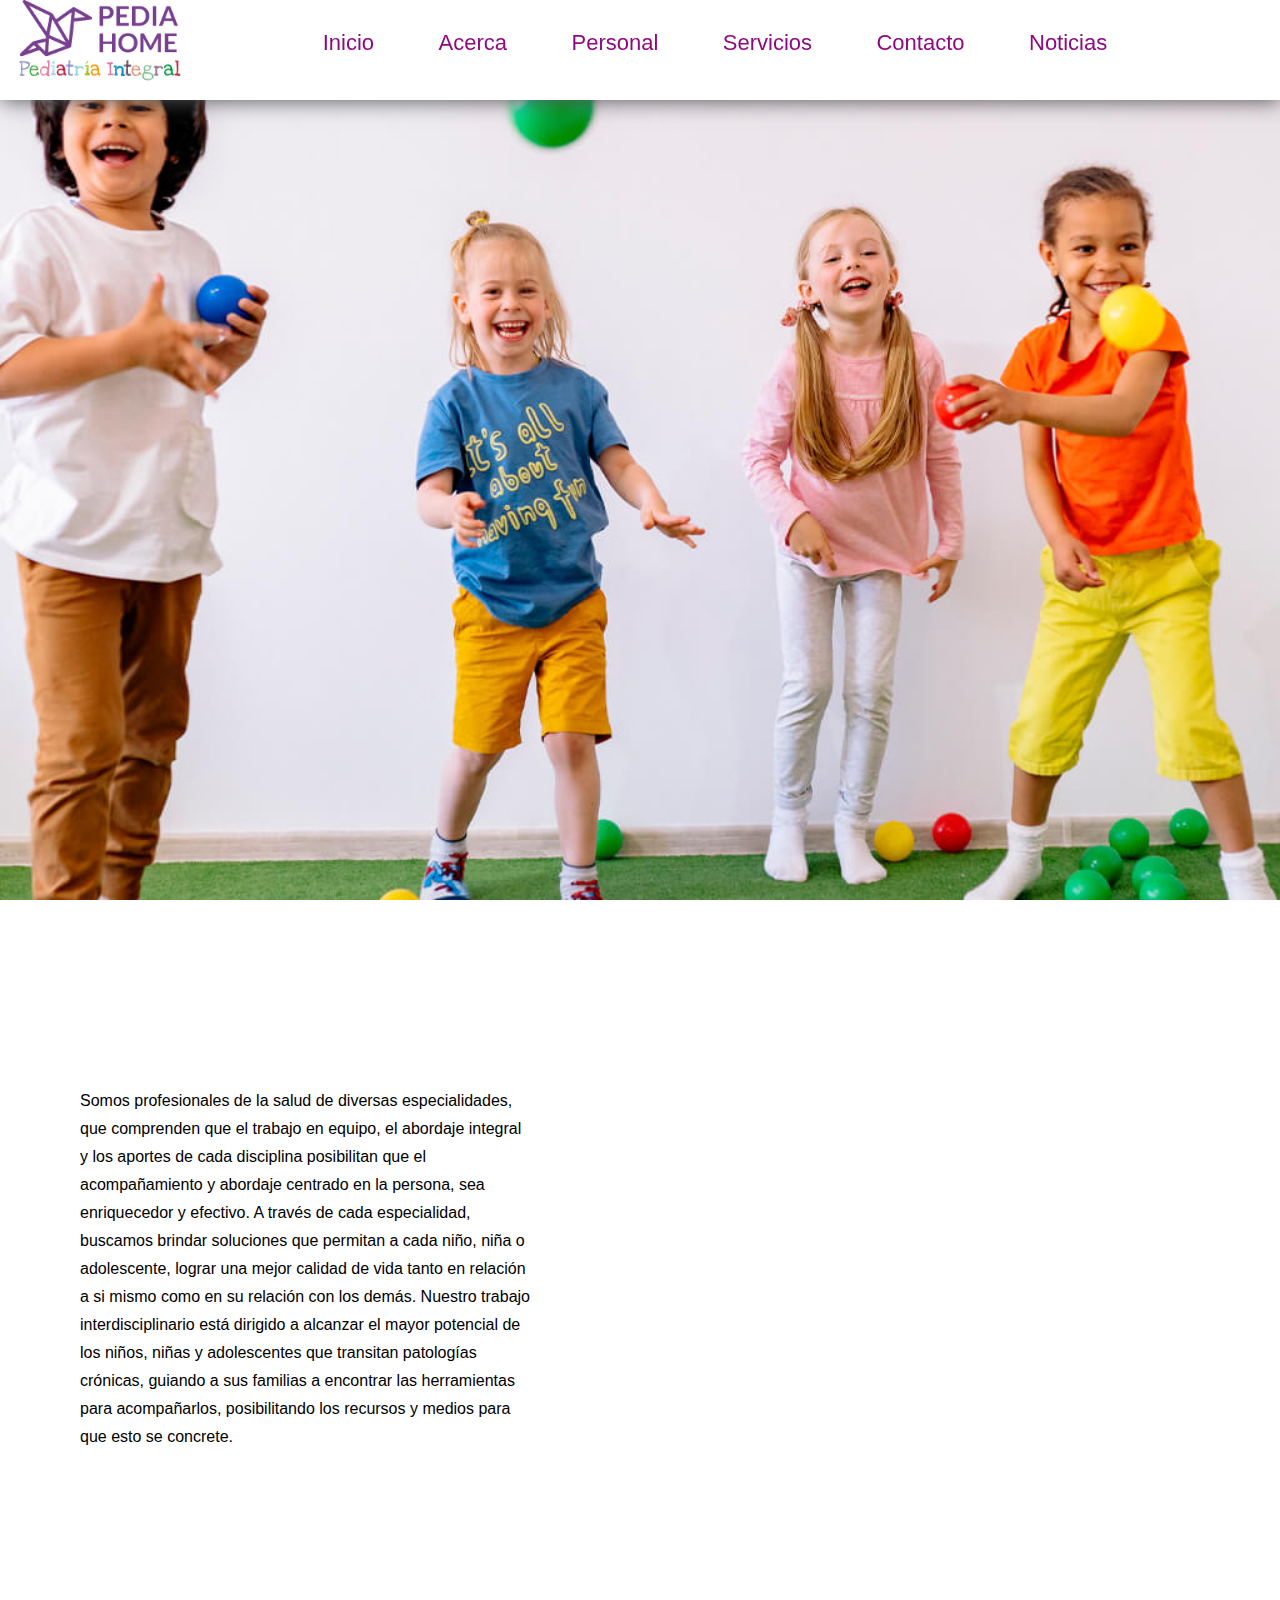
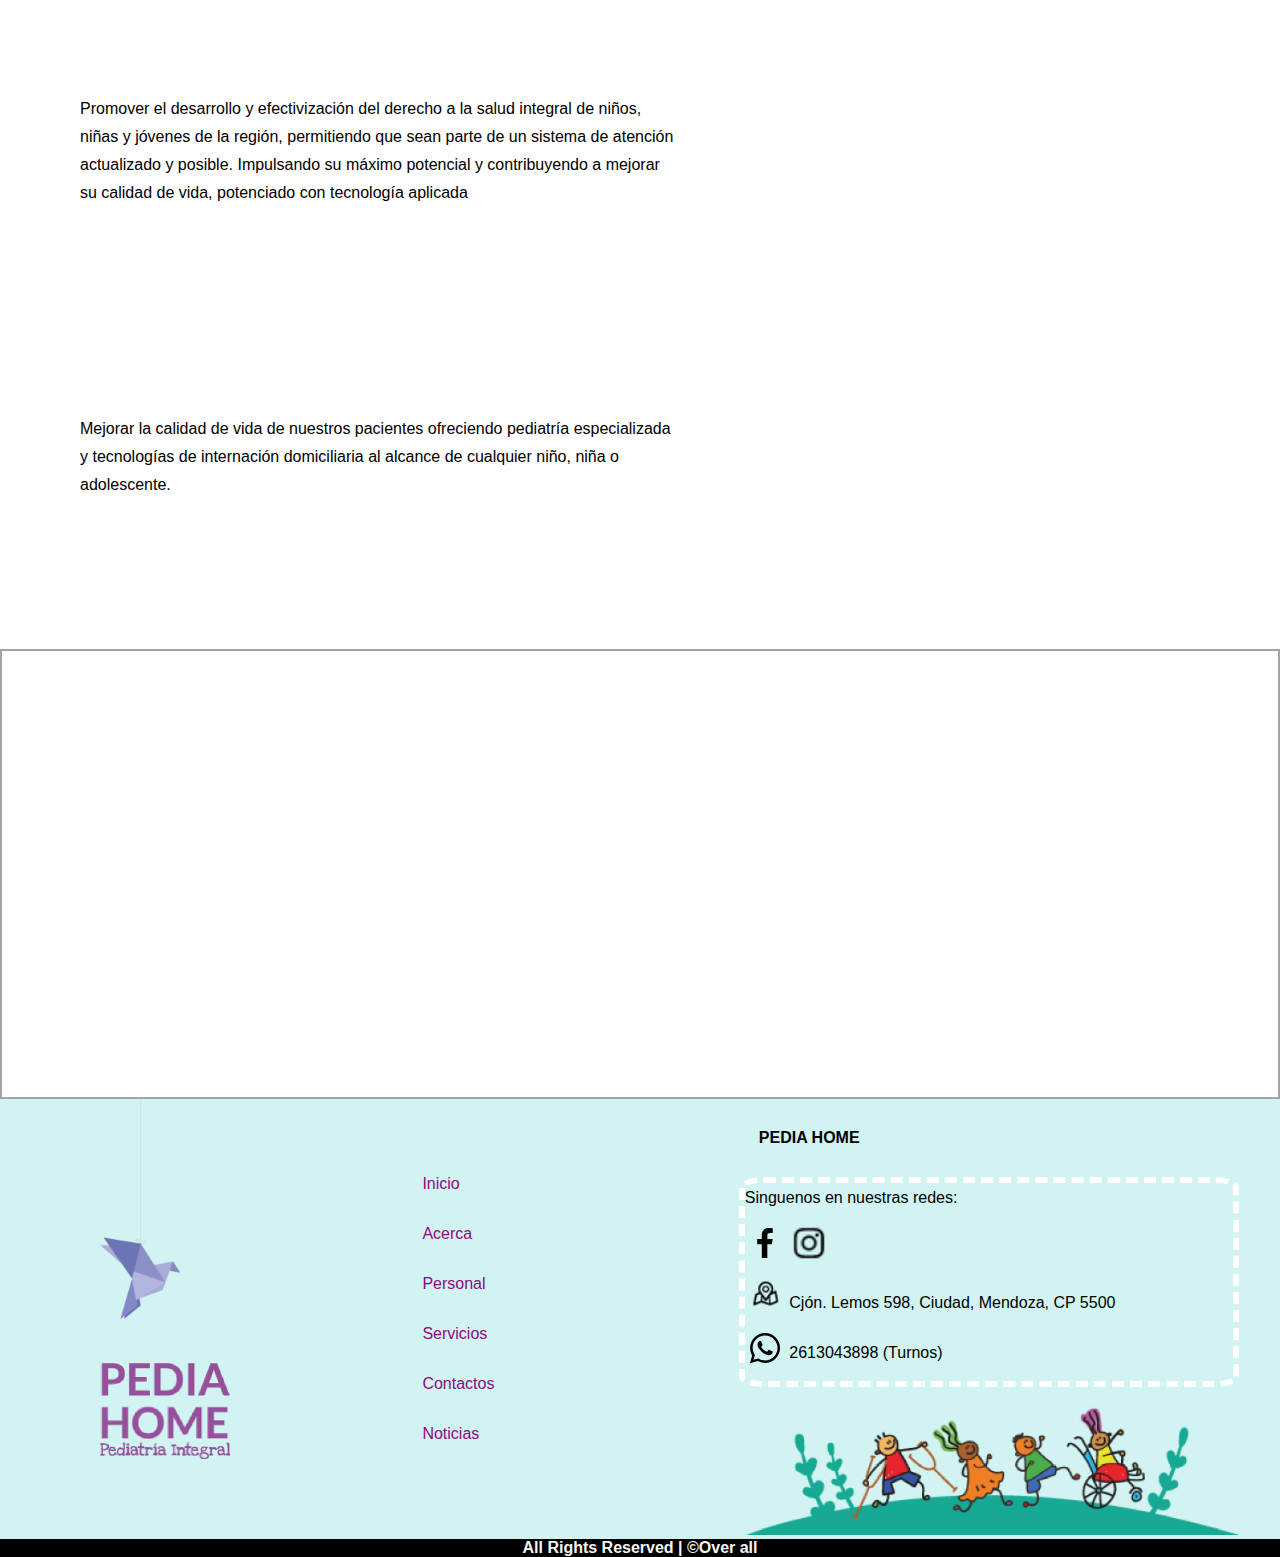
<file: pediahome/acercade.html>
<!DOCTYPE html>
<html lang="es">
  <head>
    <meta charset='utf-8'>
    <meta http-equiv='X-UA-Compatible' content='IE=edge'>
    <title>PediaHome</title>
    <link rel="shortcut icon" href="./imagenes/logo-favicon.png" type="image/x-icon">
    <meta name='viewport' content='width=device-width, initial-scale=1'>
    <meta name="author" content="over all">
    <meta name="keywords" content="pediatría,niños,pedia,doctores especializados,internacion domiciliaria,RDA,neumohome,infancia,">
    <link href="https://unpkg.com/aos@2.3.1/dist/aos.css" rel="stylesheet">
    <link rel='stylesheet' type='text/css' media='screen' href='./css/estilo-acerca.css'>
    <link rel = "preconnect" href = "https://fonts.googleapis.com">
    <link rel = "preconnect" href = "https://fonts.gstatic.com" crossorigin>
  
  </head>
  <body>   
  
    <header class="contenedor-header">
      <input type="checkbox" name="" id="btn-menu">
      <label for="btn-menu"><img src="./imagenes/icon/menu.svg" alt=""></label>
      <!--<div class="logo-principal">
        <a href="index.html"><img src="./imagenes/icono.png"></a>
      </div>-->
      <nav class="nav">
        <a href="index.html"><img src="./imagenes/logo3.png" alt="logo"></a>
        <a class="nav-texto" href="index.html"><b>Inicio</b></a>
        <a class="nav-texto" href="acercade.html"><b>Acerca</b></a>
        <a class="nav-texto" href="personal.html"><b>Personal</b></a>
        <a class="nav-texto" href="servicio.html"><b>Servicios</b></a>
        <a class="nav-texto" href="https://api.whatsapp.com/send?phone=5492613043898" target="_blanck"><b>Contacto</b></a>
        <a class="nav-texto" href="noticias.html"><b>Noticias</b></a>

      </nav >
    </header>
   <main>
    <section class="acerca">
              <h1 data-aos="fade-right">Quienes somos</h1>
        <div class="quienes-somos">
                <p class="p-quienes-somos">Somos profesionales de la salud de diversas especialidades, que comprenden que el trabajo en equipo, el abordaje 
        integral y los aportes de cada disciplina posibilitan que el acompañamiento y abordaje centrado en la persona, sea enriquecedor y efectivo. 
        A través de cada especialidad, buscamos brindar soluciones que permitan a cada niño, niña o adolescente, lograr una mejor calidad de vida tanto en relación a si mismo como en su relación con los demás. 
        Nuestro trabajo interdisciplinario está dirigido a alcanzar el mayor potencial de los niños, niñas y adolescentes que transitan patologías crónicas, guiando a sus familias a encontrar las herramientas para acompañarlos, 
        posibilitando los recursos y medios para que esto se concrete.</p>
        <img class="img-quienes-somos" src="./imagenes/imagen-acerca-de.png" data-aos="fade-left">
        </div>
        <div class="contendor-v-m">
              <div class="mision">
                <h2 data-aos="fade-rigth">Misión</h2>
                  <p>Promover el desarrollo y efectivización del derecho a la salud integral de niños, niñas y jóvenes de la región, permitiendo que sean parte de un sistema de atención actualizado y posible. Impulsando su máximo potencial y contribuyendo a mejorar su calidad de vida, potenciado con tecnología aplicada </p>              
        </div>
          <div class="vision">
                <h2 data-aos="fade-rigth">Visión</h2>           
                  <p>Mejorar la calidad de vida de nuestros pacientes ofreciendo pediatría especializada y tecnologías de internación domiciliaria al alcance de cualquier niño, niña o adolescente.</p>
          </div>
        </div>
  </section>
  <section class="mapa">
<iframe class="mapa-m" src="https://www.google.com/maps/embed?pb=!1m14!1m8!1m3!1d3350.128694469739!2d-68.846585!3d-32.8947655!3m2!1i1024!2i768!4f13.1!3m3!1m2!1s0x967e090fc3b03a2f%3A0x46060152c3008698!2sCj%C3%B3n.%20Lemos%20598%2C%20M5500HFA%20Mendoza!5e0!3m2!1ses-419!2sar!4v1653008892308!5m2!1ses-419!2sar" width="600" height="450" style="border:0;" allowfullscreen="" loading="lazy" referrerpolicy="no-referrer-when-downgrade"></iframe>
   </section>
   </main>
   <footer>
    <section class="contenedor-footer">
      <div class="img-footer">
        <img src="./imagenes/paloma-footer.png" alt="img-footer">
        <img src="./imagenes/img-footer.png" alt="img-footer">
      </div>

      <div class="foo-nav">
        <nav>
          <a href="index.html">Inicio</a><br>
          <a href="acercade.html">Acerca</a><br>
          <a href="personal.html">Personal</a><br>
          <a href="servicio.html">Servicios</a><br>
          <a href="https://api.whatsapp.com/send?phone=5492613043898" target="_blanck">Contactos</a><br>
          <a href="noticias.html">Noticias</a><br>
        </nav>
      </div>
      <div class="foo-info">
        <h4>PEDIA HOME</h4>
        <div class="foo-info-">
          <div class="info-face">
            <p>Singuenos en nuestras redes:</p>
            <a href="https://www.facebook.com/Pedia-Home-109620748155930" target="_blanck"><img class="icono"
                src="./imagenes/icon/facebook.svg"></a>
            <a href="https://www.instagram.com/pedia_home/" target="_blanck"><img class="icono"
                src="./imagenes/icon/instagram.png"></a>
            <p><a href=https://goo.gl/maps/FHvp9B9Dv21PWeYh9 target="_blanck"><img class="icono"
                  src="./imagenes/icon/MAPA.png"></a> Cjón. Lemos 598, Ciudad, Mendoza, CP 5500</p>
            <p><a href="https://api.whatsapp.com/send?phone=5492613043898" target="_blanck"><img class="icono"
                  src="./imagenes/icon/whatsapp.svg"></a> 2613043898 (Turnos)</p>
          </div>

        </div>
        <img class="niños" src="./imagenes/ninos-footer.png" alt="niños-footer">
    </section>
    <div class="titulo-final">
      <h4> All Rights Reserved | &copy;<a class="over" href="https://www.facebook.com/overalloficialagencia"
          target="_blanck">Over all</a></h4>
    </div>
  </footer>
      <script src="https://unpkg.com/aos@2.3.1/dist/aos.js"></script>
    <script>
      AOS.init({
        duration: 3000
      });
    </script>
</body>
</html>
</file>
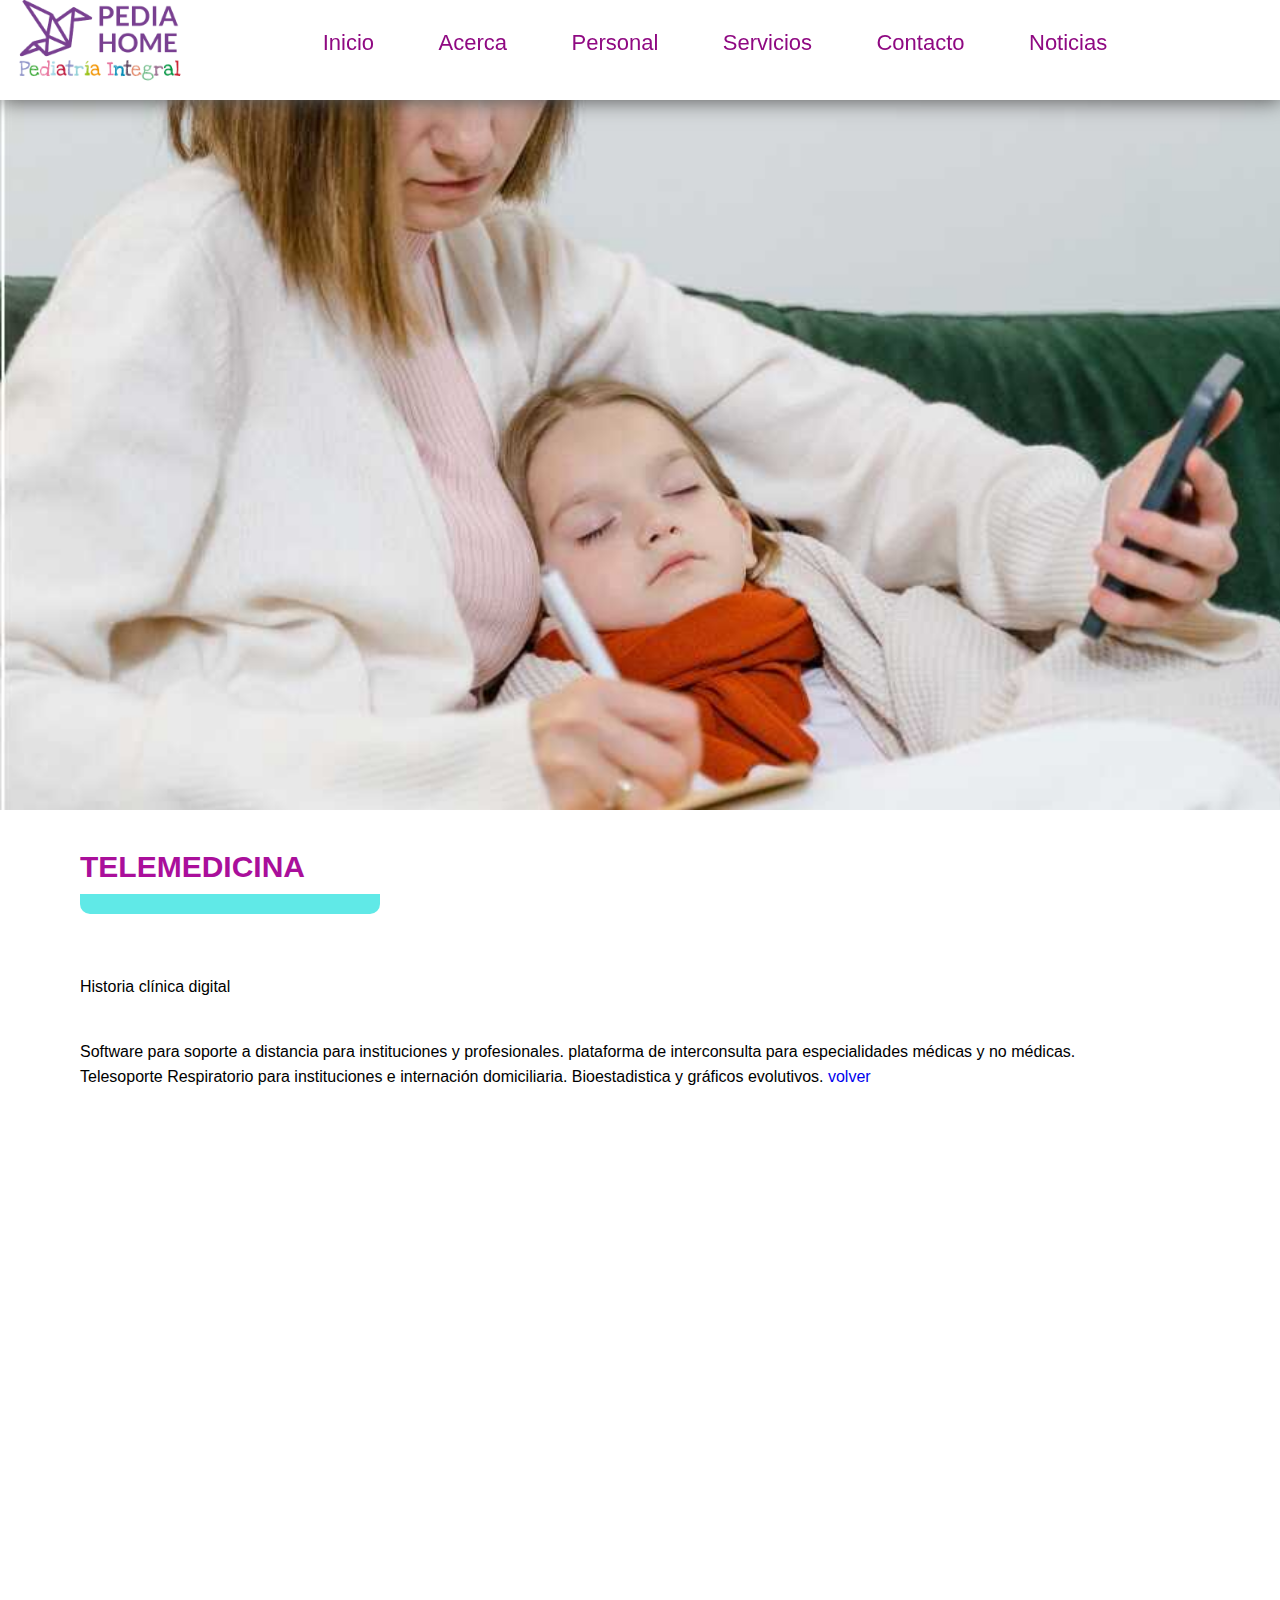
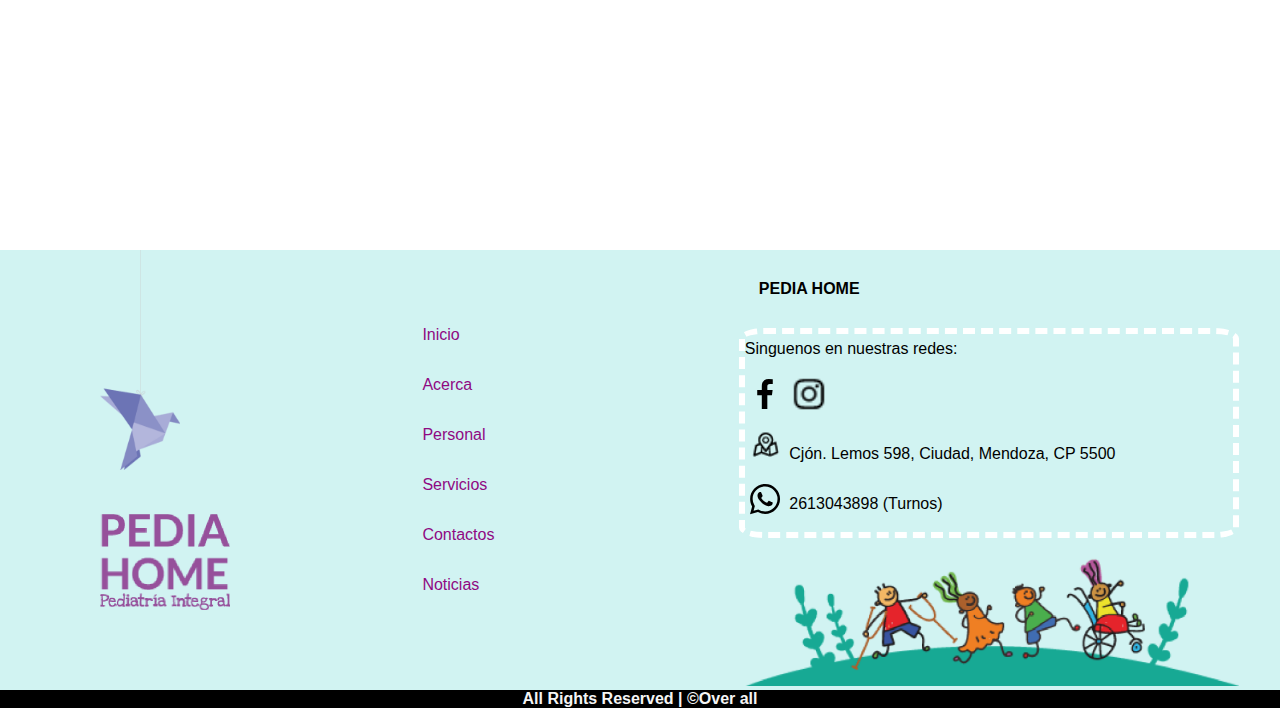
<file: pediahome/h.digital.html>
<!DOCTYPE html>
<html>
    <head>
        <meta charset='utf-8'>
        <meta http-equiv='X-UA-Compatible' content='IE=edge'>
        <title>PediaHome</title>
        <link rel="shortcut icon" href="./imagenes/logo-favicon.png" type="image/x-icon">
        <meta name='viewport' content='width=device-width, initial-scale=1'>
        <meta name="author" content="over all">
        <meta name="keywords" content="pediatría,niños,pedia,doctores especializados,internacion domiciliaria,RDA,neumohome,infancia,">
        <link href="https://unpkg.com/aos@2.3.1/dist/aos.css" rel="stylesheet">
        <link rel='stylesheet' type='text/css' media='screen' href='./css/estilo.css'>
        <link rel = "preconnect" href = "https://fonts.googleapis.com">
        <link rel = "preconnect" href = "https://fonts.gstatic.com" crossorigin>
        <link href = "https: //fonts.googleapis.com/css2? familia = Lato: ital, wght @ 0,100; 0,300; 0,400; 0,700; 1,100; 1,300; 1,400; 1,700 & display = swap "rel =" stylesheet ">
      </head>
<body>
    <header class="contenedor-header-telemedicina">
    <input type="checkbox" name="" id="btn-menu">
    <label for="btn-menu"><img src="./imagenes/icon/menu.svg" alt=""></label>
    <nav class="nav">
      <a href="index.html"><img src="./imagenes/logo3.png" alt="logo"></a>
      <a class="nav-texto" href="index.html"><b>Inicio</b></a>
      <a class="nav-texto" href="acercade.html"><b>Acerca</b></a>
      <a class="nav-texto" href="personal.html"><b>Personal</b></a>
      <a class="nav-texto" href="servicio.html"><b>Servicios</b></a>
      <a class="nav-texto" href="https://api.whatsapp.com/send?phone=5492613043898" target="_blanck"><b>Contacto</b></a>
     <a class="nav-texto" href="noticias.html"><b>Noticias</b></a>
    
    </nav >
  </header>
  <section>
    <div class="contenedor-telemedicina">
      <h2>TELEMEDICINA</h2>
      <P>Historia clínica digital</P>
      <p>Software para soporte a distancia para instituciones y profesionales. plataforma de interconsulta para especialidades médicas y no médicas.
           Telesoporte Respiratorio para instituciones e internación domiciliaria. Bioestadistica y gráficos evolutivos. <a href="./index.html">volver</a>
           </p>
    </div>
  </section>
  <footer>
    <section class="contenedor-footer">
      <div class="img-footer">
        <img src="./imagenes/paloma-footer.png" alt="img-footer">
        <img src="./imagenes/img-footer.png" alt="img-footer">
      </div>

      <div class="foo-nav">
        <nav>
          <a href="index.html">Inicio</a><br>
          <a href="acercade.html">Acerca</a><br>
          <a href="personal.html">Personal</a><br>
          <a href="servicio.html">Servicios</a><br>
          <a href="https://api.whatsapp.com/send?phone=5492613043898" target="_blanck">Contactos</a><br>
          <a href="noticias.html">Noticias</a><br>
        </nav>
      </div>
      <div class="foo-info">
        <h4>PEDIA HOME</h4>
        <div class="foo-info-">
          <div class="info-face">
            <p>Singuenos en nuestras redes:</p>
            <a href="https://www.facebook.com/Pedia-Home-109620748155930" target="_blanck"><img class="icono"
                src="./imagenes/icon/facebook.svg"></a>
            <a href="https://www.instagram.com/pedia_home/" target="_blanck"><img class="icono"
                src="./imagenes/icon/instagram.png"></a>
            <p><a href=https://goo.gl/maps/FHvp9B9Dv21PWeYh9 target="_blanck"><img class="icono"
                  src="./imagenes/icon/MAPA.png"></a> Cjón. Lemos 598, Ciudad, Mendoza, CP 5500</p>
            <p><a href="https://api.whatsapp.com/send?phone=5492613043898" target="_blanck"><img class="icono"
                  src="./imagenes/icon/whatsapp.svg"></a> 2613043898 (Turnos)</p>
          </div>

        </div>
        <img class="niños" src="./imagenes/ninos-footer.png" alt="niños-footer">
    </section>
    <div class="titulo-final">
      <h4> All Rights Reserved | &copy;<a class="over" href="https://www.facebook.com/overalloficialagencia"
          target="_blanck">Over all</a></h4>
    </div>
  </footer>
</body>
</html>
</file>
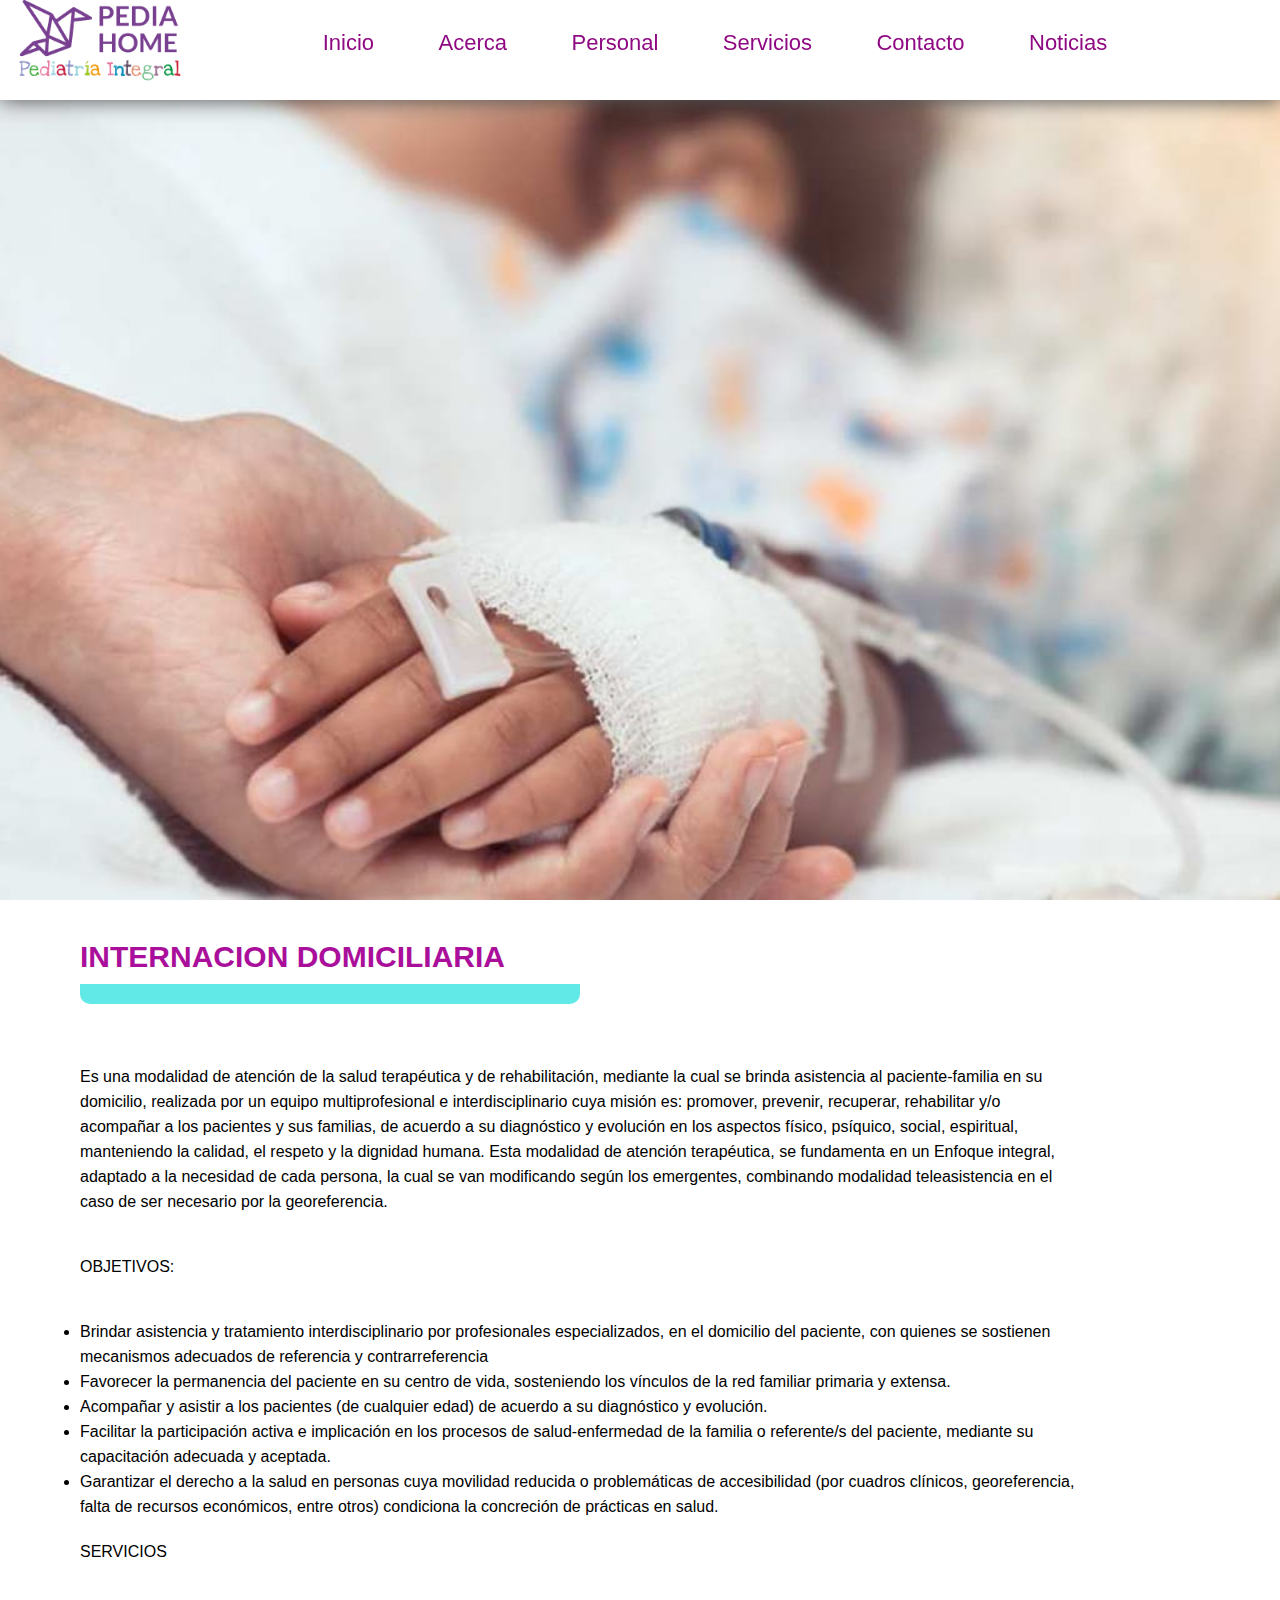
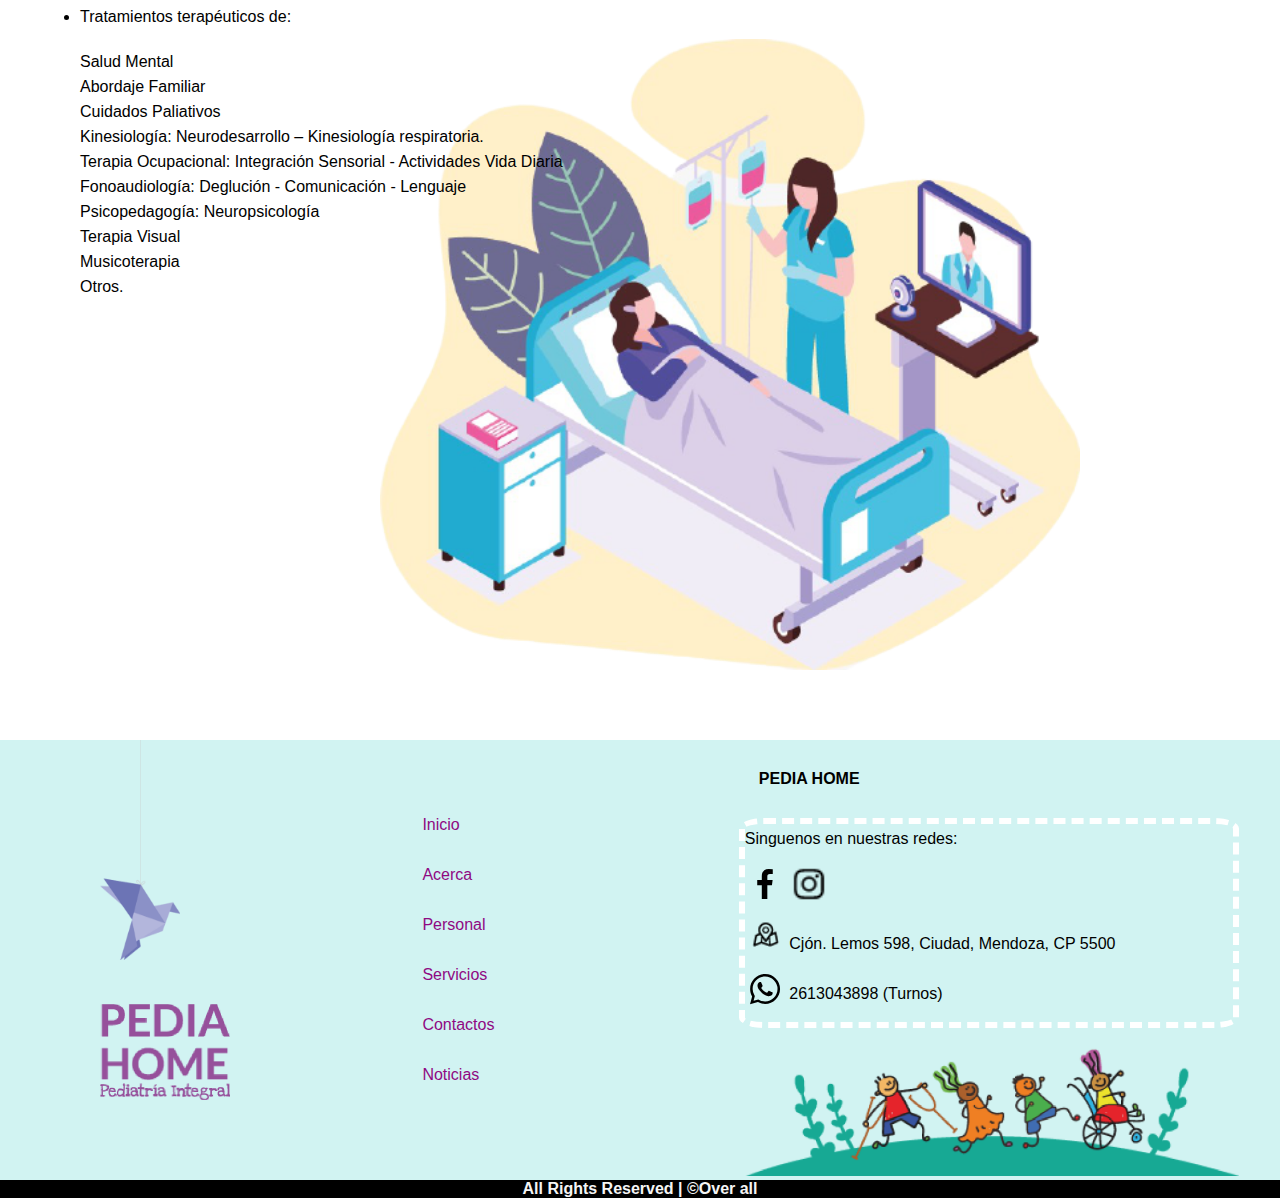
<file: pediahome/info-internacion.html>
<!DOCTYPE html>
<html>
    <head>
        <meta charset='utf-8'>
        <meta http-equiv='X-UA-Compatible' content='IE=edge'>
        <title>PediaHome</title>
        <link rel="shortcut icon" href="./imagenes/logo-favicon.png" type="image/x-icon">
        <meta name='viewport' content='width=device-width, initial-scale=1'>
        <meta name="author" content="over all">
        <meta name="keywords" content="pediatría,niños,pedia,doctores especializados,internacion domiciliaria,RDA,neumohome,infancia,">
        <link href="https://unpkg.com/aos@2.3.1/dist/aos.css" rel="stylesheet">
        <link rel='stylesheet' type='text/css' media='screen' href='./css/estilo.css'>
        <link rel = "preconnect" href = "https://fonts.googleapis.com">
        <link rel = "preconnect" href = "https://fonts.gstatic.com" crossorigin>
        <link href = "https: //fonts.googleapis.com/css2? familia = Lato: ital, wght @ 0,100; 0,300; 0,400; 0,700; 1,100; 1,300; 1,400; 1,700 & display = swap "rel =" stylesheet ">
      </head>
<body>
  <header class="contenedor-header-internacion">
    <input type="checkbox" name="" id="btn-menu">
    <label for="btn-menu"><img src="./imagenes/icon/menu.svg" alt=""></label>
    <nav class="nav">
      <a href="index.html"><img src="./imagenes/logo3.png" alt="logo"></a>
      <a class="nav-texto" href="index.html"><b>Inicio</b></a>
      <a class="nav-texto" href="acercade.html"><b>Acerca</b></a>
      <a class="nav-texto" href="personal.html"><b>Personal</b></a>
      <a class="nav-texto" href="servicio.html"><b>Servicios</b></a>
      <a class="nav-texto" href="https://api.whatsapp.com/send?phone=5492613043898" target="_blanck"><b>Contacto</b></a>
     <a class="nav-texto" href="noticias.html"><b>Noticias</b></a>

    </nav >
  </header>
 <section>
  <div class="contenedor-info-internacion">
    <h2>INTERNACION DOMICILIARIA</h2>
    <p>Es una modalidad de atención de la salud terapéutica y de rehabilitación, mediante la cual se brinda asistencia al paciente-familia en su domicilio, realizada por un equipo multiprofesional e interdisciplinario cuya misión es: promover, prevenir, recuperar, rehabilitar y/o acompañar a los pacientes y sus familias, de acuerdo a su diagnóstico y evolución en los aspectos físico, psíquico, social, espiritual, manteniendo la calidad, el respeto y la dignidad humana.
      Esta modalidad de atención terapéutica, se fundamenta en un Enfoque integral, adaptado a la necesidad de cada persona, la cual se van modificando según los emergentes, combinando modalidad teleasistencia en el caso de ser necesario por la georeferencia.</p>
    <p>OBJETIVOS:</p>
      <ul>
        <li type="disc">
          Brindar asistencia y tratamiento interdisciplinario  por profesionales especializados, en el domicilio del paciente, con quienes se sostienen mecanismos adecuados de referencia y contrarreferencia
        </li>
        <li type="disc">
          Favorecer la permanencia del paciente en su centro de vida, sosteniendo los vínculos de la red familiar primaria y extensa.
        </li>
        <li type="disc">
          Acompañar y asistir a los pacientes (de cualquier edad) de acuerdo a su diagnóstico y evolución.
        </li>
        <li type="disc">
          Facilitar la participación activa e implicación en los procesos de salud-enfermedad de la familia o referente/s del paciente, mediante su capacitación adecuada y aceptada.
        </li>
        <li type="disc">
          Garantizar el derecho a la salud en personas cuya movilidad reducida o problemáticas de accesibilidad (por cuadros clínicos, georeferencia, falta de recursos económicos, entre otros) condiciona la concreción de prácticas en salud.
        </li>
      </ul>
        <p>SERVICIOS</p>
        <ul>
          <li type="disc">
            Tratamientos terapéuticos de:
          </li>
        </ul>
        <p>Salud Mental<br>
        Abordaje Familiar <br>
        Cuidados Paliativos <br>
        Kinesiología: Neurodesarrollo –  Kinesiología respiratoria. <br>
        Terapia Ocupacional: Integración Sensorial - Actividades Vida Diaria <br>
        Fonoaudiología: Deglución - Comunicación - Lenguaje <br>
        Psicopedagogía: Neuropsicología <br>
        Terapia Visual <br>
        Musicoterapia <br>
        Otros.</p>
        <div class="img-internacion">
          <img src="./imagenes/img-internacion.png" alt="">
        </div>



  </div>
 </section>
 <footer>
  <section class="contenedor-footer">
    <div class="img-footer">
      <img src="./imagenes/paloma-footer.png" alt="img-footer">
      <img src="./imagenes/img-footer.png" alt="img-footer">
    </div>

    <div class="foo-nav">
      <nav>
        <a href="index.html">Inicio</a><br>
        <a href="acercade.html">Acerca</a><br>
        <a href="personal.html">Personal</a><br>
        <a href="servicio.html">Servicios</a><br>
        <a href="https://api.whatsapp.com/send?phone=5492613043898" target="_blanck">Contactos</a><br>
        <a href="noticias.html">Noticias</a><br>
      </nav>
    </div>
    <div class="foo-info">
      <h4>PEDIA HOME</h4>
      <div class="foo-info-">
        <div class="info-face">
          <p>Singuenos en nuestras redes:</p>
          <a href="https://www.facebook.com/Pedia-Home-109620748155930" target="_blanck"><img class="icono"
              src="./imagenes/icon/facebook.svg"></a>
          <a href="https://www.instagram.com/pedia_home/" target="_blanck"><img class="icono"
              src="./imagenes/icon/instagram.png"></a>
          <p><a href=https://goo.gl/maps/FHvp9B9Dv21PWeYh9 target="_blanck"><img class="icono"
                src="./imagenes/icon/MAPA.png"></a> Cjón. Lemos 598, Ciudad, Mendoza, CP 5500</p>
          <p><a href="https://api.whatsapp.com/send?phone=5492613043898" target="_blanck"><img class="icono"
                src="./imagenes/icon/whatsapp.svg"></a> 2613043898 (Turnos)</p>
        </div>

      </div>
      <img class="niños" src="./imagenes/ninos-footer.png" alt="niños-footer">
  </section>
  <div class="titulo-final">
    <h4> All Rights Reserved | &copy;<a class="over" href="https://www.facebook.com/overalloficialagencia"
        target="_blanck">Over all</a></h4>
  </div>
</footer>
</body>
</html>
</file>
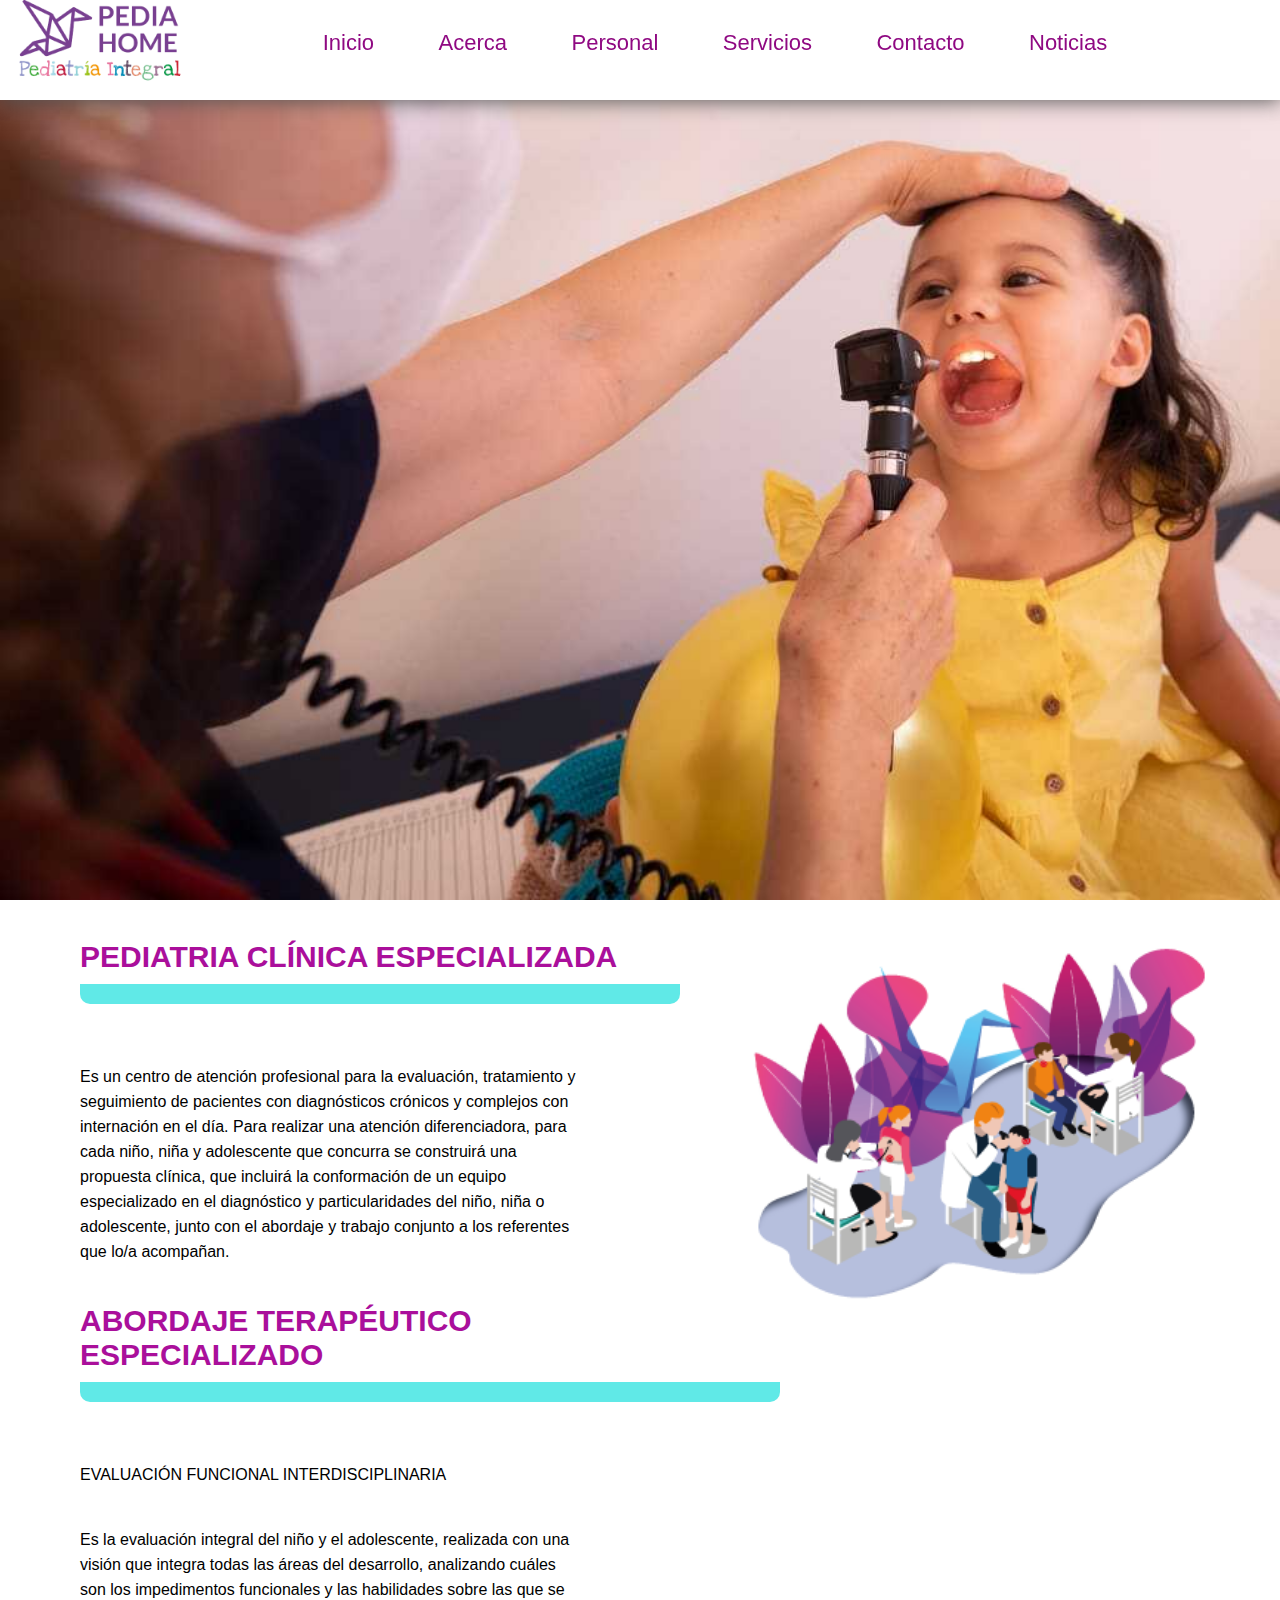
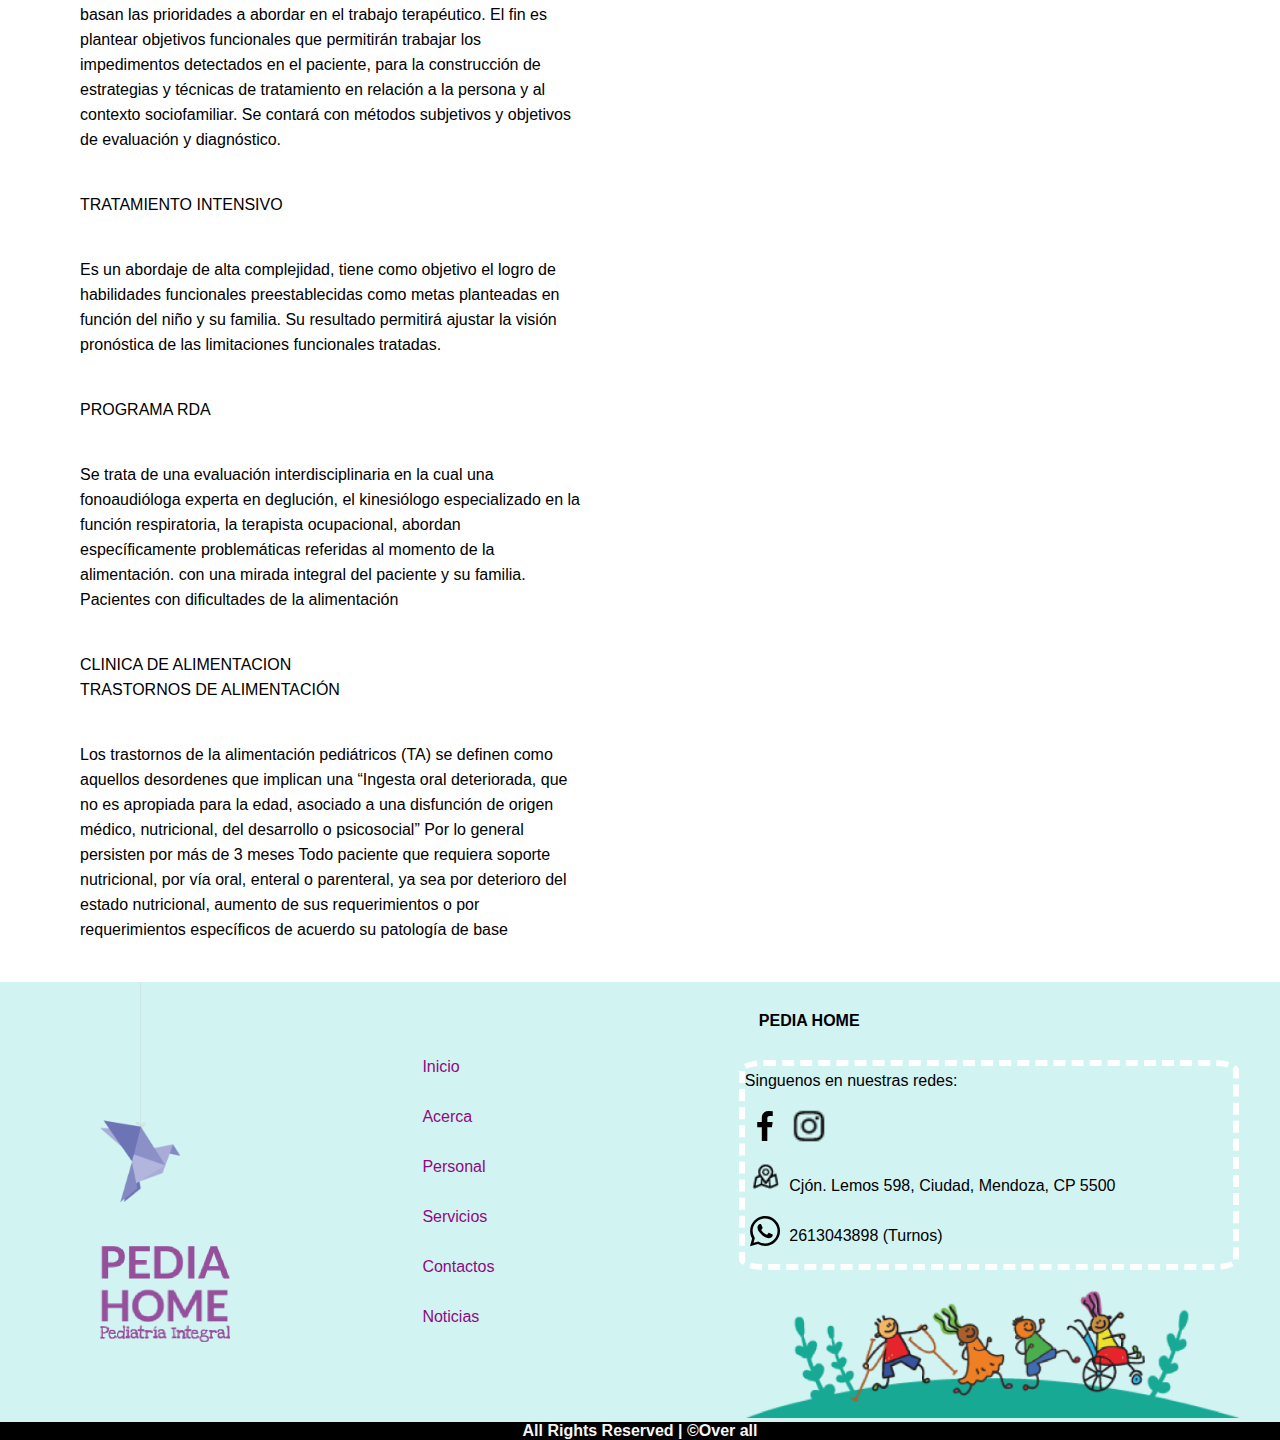
<file: pediahome/info.pedia.html>
<!DOCTYPE html>
<html>
    <head>
        <meta charset='utf-8'>
        <meta http-equiv='X-UA-Compatible' content='IE=edge'>
        <title>PediaHome</title>
        <link rel="shortcut icon" href="./imagenes/logo-favicon.png" type="image/x-icon">
        <meta name='viewport' content='width=device-width, initial-scale=1'>
        <meta name="author" content="over all">
        <meta name="keywords" content="pediatría,niños,pedia,doctores especializados,internacion domiciliaria,RDA,neumohome,infancia,">
        <link href="https://unpkg.com/aos@2.3.1/dist/aos.css" rel="stylesheet">
        <link rel='stylesheet' type='text/css' media='screen' href='./css/estilo.css'>
        <link rel = "preconnect" href = "https://fonts.googleapis.com">
        <link rel = "preconnect" href = "https://fonts.gstatic.com" crossorigin>
        <link href = "https: //fonts.googleapis.com/css2? familia = Lato: ital, wght @ 0,100; 0,300; 0,400; 0,700; 1,100; 1,300; 1,400; 1,700 & display = swap "rel =" stylesheet ">
      </head>
<body>
    <header class="contenedor-header-info-pedia">
        <input type="checkbox" name="" id="btn-menu">
        <label for="btn-menu"><img src="./imagenes/icon/menu.svg" alt=""></label>
        <nav class="nav">
          <a href="index.html"><img src="./imagenes/logo3.png" alt="logo"></a>
          <a class="nav-texto" href="index.html"><b>Inicio</b></a>
          <a class="nav-texto" href="acercade.html"><b>Acerca</b></a>
          <a class="nav-texto" href="personal.html"><b>Personal</b></a>
          <a class="nav-texto" href="servicio.html"><b>Servicios</b></a>
          <a class="nav-texto" href="https://api.whatsapp.com/send?phone=5492613043898" target="_blanck"><b>Contacto</b></a>
          <a class="nav-texto" href="noticias.html"><b>Noticias</b></a>
   
        </nav >
      </header>
<section class="contenedor-info-pedia">
    <div class="img-info-pedia"><img src="./imagenes/PERSONAL.png" alt=""></div>
    <div class="info-pedia">
        <h2>PEDIATRIA CLÍNICA ESPECIALIZADA</h2>
    <p>Es un centro de atención profesional para la evaluación, tratamiento y seguimiento de pacientes con diagnósticos crónicos y
        complejos con internación en el día.
        Para realizar una atención diferenciadora, para cada niño, niña y adolescente que concurra se construirá una propuesta clínica, que incluirá la conformación de un equipo especializado en el diagnóstico y particularidades del niño, niña o adolescente, junto con el
        abordaje y trabajo conjunto a los referentes que lo/a acompañan.</p>
    <h2>ABORDAJE TERAPÉUTICO ESPECIALIZADO</h2>
    <p>EVALUACIÓN FUNCIONAL   INTERDISCIPLINARIA</p>
    <p>Es la  evaluación integral del niño y el   adolescente, realizada  con una visión que integra todas las áreas del desarrollo, analizando  cuáles son los impedimentos funcionales y las habilidades sobre las que se basan las prioridades a abordar en el trabajo terapéutico.
         El fin es  plantear objetivos funcionales que permitirán trabajar los impedimentos detectados  en el paciente, para la construcción de  estrategias y técnicas de tratamiento en relación a la persona y al contexto sociofamiliar.
        Se contará con métodos subjetivos y objetivos de evaluación y diagnóstico.</p>
        <p>TRATAMIENTO INTENSIVO</p>
        <p>Es un abordaje de alta complejidad, tiene como objetivo el logro de habilidades funcionales preestablecidas como metas planteadas en función del niño y su familia. Su resultado permitirá ajustar la visión pronóstica de las limitaciones funcionales tratadas.</p>
        <p>PROGRAMA RDA</p>
        <p>Se trata de una evaluación interdisciplinaria en la cual una fonoaudióloga experta en deglución, el kinesiólogo especializado en la función  respiratoria,  la terapista ocupacional, abordan específicamente problemáticas  referidas al momento de la alimentación. con una mirada integral del paciente y su familia. 
            Pacientes con dificultades de la alimentación</p>
        <p>CLINICA DE ALIMENTACION<br>TRASTORNOS DE ALIMENTACIÓN </p>
        <p>Los trastornos de la alimentación pediátricos (TA) se definen como aquellos desordenes que implican una “Ingesta oral deteriorada, que no es apropiada para la edad, asociado a una disfunción de origen médico, nutricional, del desarrollo o psicosocial”
            Por lo general persisten por más de 3 meses
            Todo paciente que requiera soporte nutricional, por vía oral, enteral o parenteral, ya sea por deterioro del estado nutricional, aumento de sus requerimientos o  por requerimientos específicos de acuerdo su patología de base</p>


    </div>
    </section>
    <footer>
      <section class="contenedor-footer">
        <div class="img-footer">
          <img src="./imagenes/paloma-footer.png" alt="img-footer">
          <img src="./imagenes/img-footer.png" alt="img-footer">
        </div>
  
        <div class="foo-nav">
          <nav>
            <a href="index.html">Inicio</a><br>
            <a href="acercade.html">Acerca</a><br>
            <a href="personal.html">Personal</a><br>
            <a href="servicio.html">Servicios</a><br>
            <a href="https://api.whatsapp.com/send?phone=5492613043898" target="_blanck">Contactos</a><br>
            <a href="noticias.html">Noticias</a><br>
          </nav>
        </div>
        <div class="foo-info">
          <h4>PEDIA HOME</h4>
          <div class="foo-info-">
            <div class="info-face">
              <p>Singuenos en nuestras redes:</p>
              <a href="https://www.facebook.com/Pedia-Home-109620748155930" target="_blanck"><img class="icono"
                  src="./imagenes/icon/facebook.svg"></a>
              <a href="https://www.instagram.com/pedia_home/" target="_blanck"><img class="icono"
                  src="./imagenes/icon/instagram.png"></a>
              <p><a href=https://goo.gl/maps/FHvp9B9Dv21PWeYh9 target="_blanck"><img class="icono"
                    src="./imagenes/icon/MAPA.png"></a> Cjón. Lemos 598, Ciudad, Mendoza, CP 5500</p>
              <p><a href="https://api.whatsapp.com/send?phone=5492613043898" target="_blanck"><img class="icono"
                    src="./imagenes/icon/whatsapp.svg"></a> 2613043898 (Turnos)</p>
            </div>
  
          </div>
          <img class="niños" src="./imagenes/ninos-footer.png" alt="niños-footer">
      </section>
      <div class="titulo-final">
        <h4> All Rights Reserved | &copy;<a class="over" href="https://www.facebook.com/overalloficialagencia"
            target="_blanck">Over all</a></h4>
      </div>
    </footer>
  <script src="https://unpkg.com/aos@2.3.1/dist/aos.js"></script>
  <script>
    AOS.init({
      duration: 3000
    });
  </script>
</body>
</html>
</file>
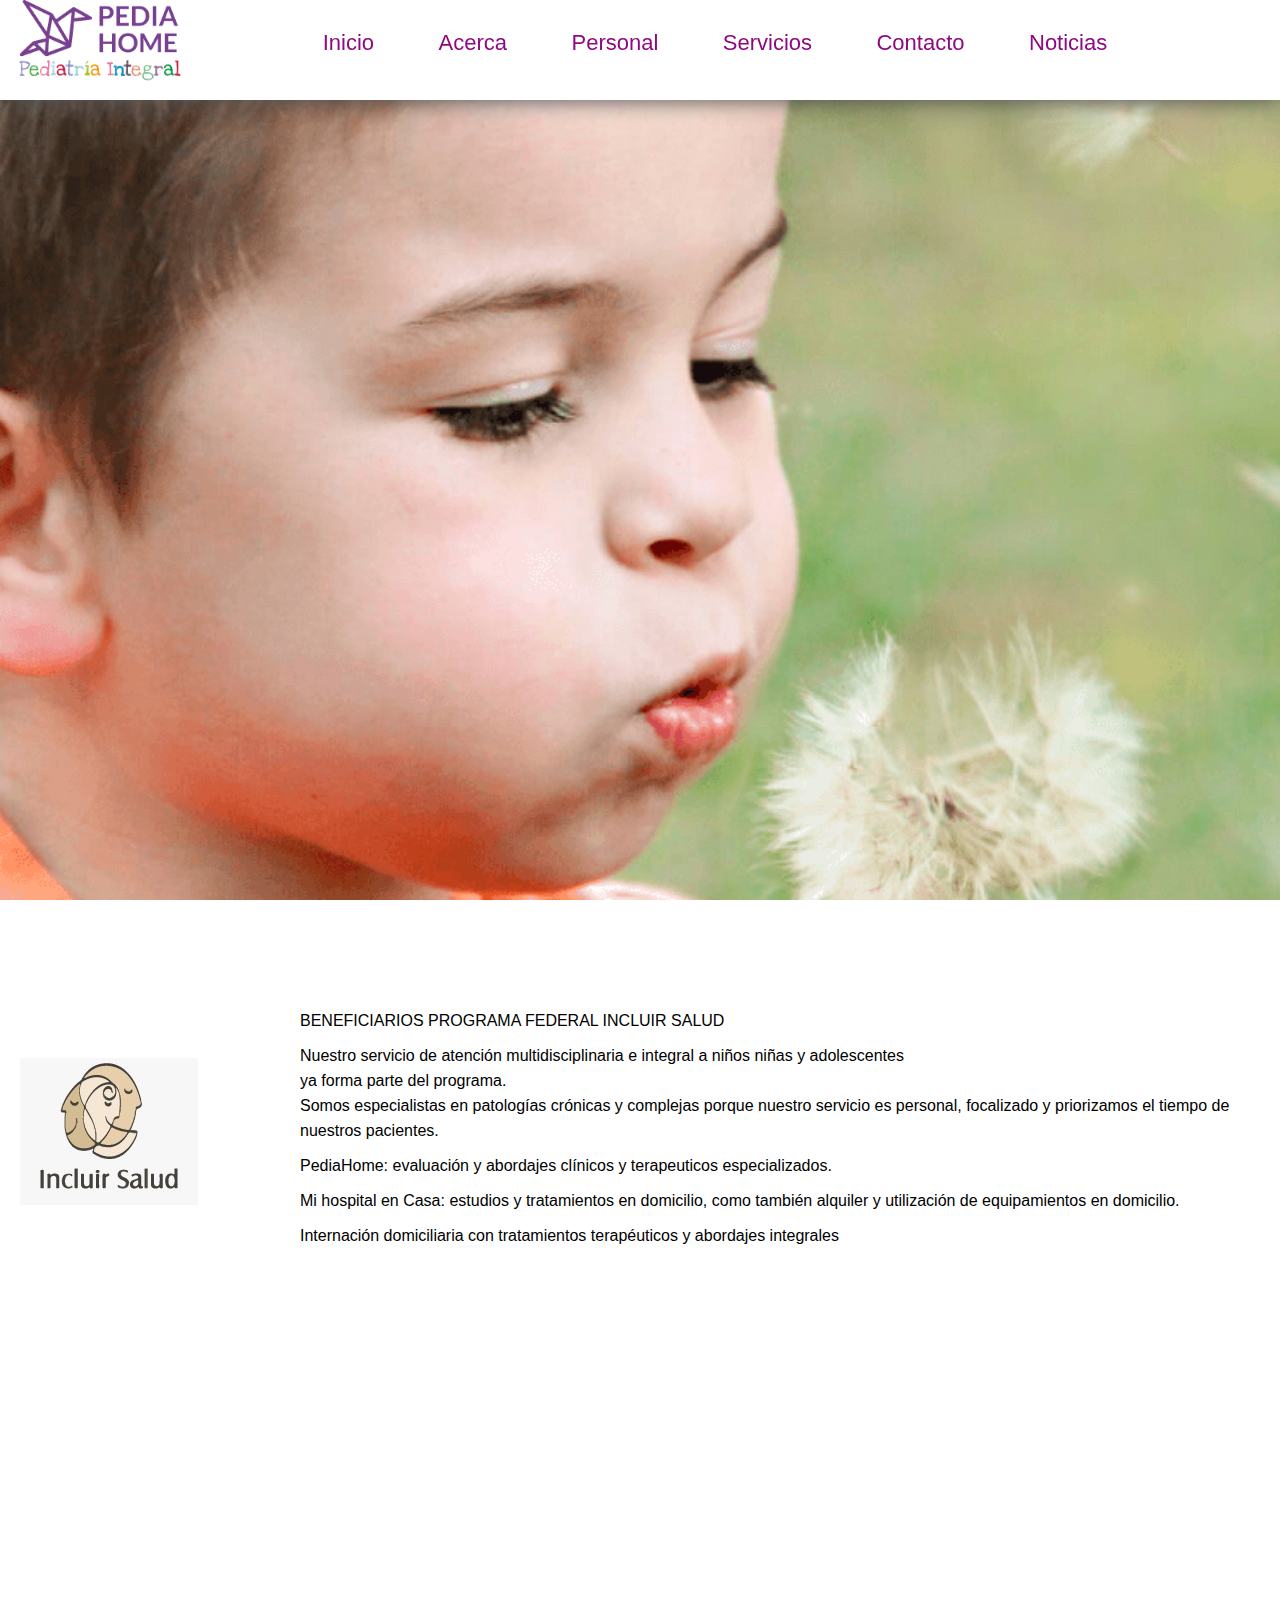
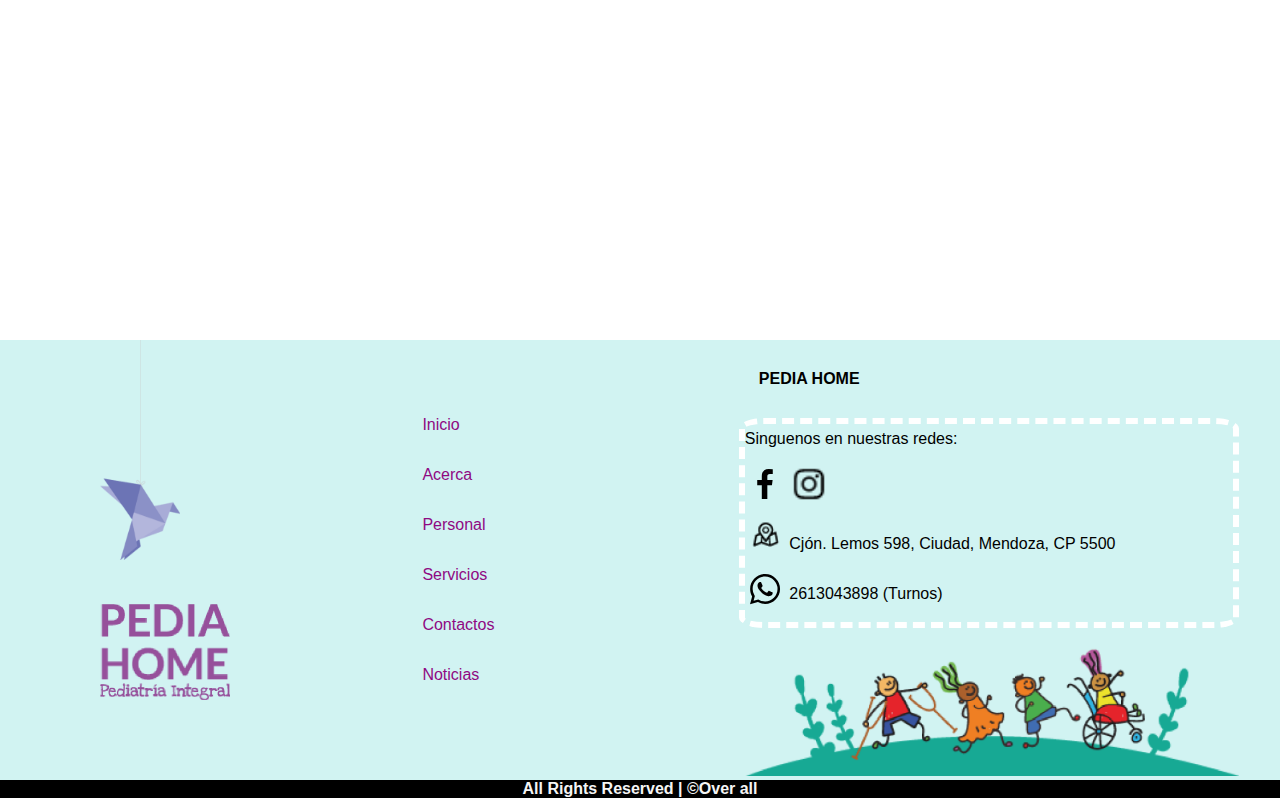
<file: pediahome/noticias.html>
<!DOCTYPE html>
<html lang="es">
<head>
 <meta charset='utf-8'>
 <meta http-equiv='X-UA-Compatible' content='IE=edge'>
 <title>PediaHome</title>
 <link rel="shortcut icon" href="./imagenes/logo-favicon.png" type="image/x-icon">
 <meta name='viewport' content='width=device-width, initial-scale=1'>
 <meta name="author" content="over all">
 <meta name="keywords" content="pediatría,niños,pedia,doctores especializados,internacion domiciliaria,RDA,neumohome,infancia,">
 <link href="https://unpkg.com/aos@2.3.1/dist/aos.css" rel="stylesheet">
 <link rel='stylesheet' type='text/css' media='screen' href='./css/estilo.css'>
 <link rel = "preconnect" href = "https://fonts.googleapis.com">
 <link rel = "preconnect" href = "https://fonts.gstatic.com" crossorigin>

</head>
<body>   

 <header class="contenedor-header-noticias">
   <input type="checkbox" name="" id="btn-menu">
   <label for="btn-menu"><img src="./imagenes/icon/menu.svg" alt=""></label>
   <nav class="nav">
     <a href="index.html"><img src="./imagenes/logo3.png" alt="logo"></a>
     <a class="nav-texto" href="index.html"><b>Inicio</b></a>
     <a class="nav-texto" href="acercade.html"><b>Acerca</b></a>
     <a class="nav-texto" href="personal.html"><b>Personal</b></a>
     <a class="nav-texto" href="servicio.html"><b>Servicios</b></a>
     <a class="nav-texto" href="https://api.whatsapp.com/send?phone=5492613043898" target="_blanck"><b>Contacto</b></a>
     <a class="nav-texto" href="noticias.html"><b>Noticias</b></a>
   </nav >
 </header>
 <section>
    <div class="contenedor-noticias">
        <h2 data-aos="zoom-in">NOVEDADES</h2>
        <p>BENEFICIARIOS PROGRAMA FEDERAL INCLUIR SALUD</p>

        <p>Nuestro servicio de atención multidisciplinaria e integral a niños niñas y adolescentes <br>
            ya forma parte del programa. <br>
            Somos especialistas en patologías crónicas y complejas porque nuestro servicio es
            personal, focalizado y priorizamos el tiempo de nuestros pacientes.</p>
            <p>PediaHome: evaluación y abordajes clínicos y terapeuticos especializados.</p>
            <p>Mi hospital en Casa: estudios y tratamientos en domicilio, como también
                alquiler y utilización de equipamientos en domicilio.</p>
                <p>Internación domiciliaria con tratamientos terapéuticos y abordajes integrales</p>
                <div class="img-noticias">
                  <img src="./imagenes/img-noticias.jpeg" alt="">
                </div>
    </div>
 </section>
 <footer>
  <section class="contenedor-footer">
    <div class="img-footer">
      <img src="./imagenes/paloma-footer.png" alt="img-footer">
      <img src="./imagenes/img-footer.png" alt="img-footer">
    </div>

    <div class="foo-nav">
      <nav>
        <a href="index.html">Inicio</a><br>
        <a href="acercade.html">Acerca</a><br>
        <a href="personal.html">Personal</a><br>
        <a href="servicio.html">Servicios</a><br>
        <a href="https://api.whatsapp.com/send?phone=5492613043898" target="_blanck">Contactos</a><br>
        <a href="noticias.html">Noticias</a><br>
      </nav>
    </div>
    <div class="foo-info">
      <h4>PEDIA HOME</h4>
      <div class="foo-info-">
        <div class="info-face">
          <p>Singuenos en nuestras redes:</p>
          <a href="https://www.facebook.com/Pedia-Home-109620748155930" target="_blanck"><img class="icono"
              src="./imagenes/icon/facebook.svg"></a>
          <a href="https://www.instagram.com/pedia_home/" target="_blanck"><img class="icono"
              src="./imagenes/icon/instagram.png"></a>
          <p><a href=https://goo.gl/maps/FHvp9B9Dv21PWeYh9 target="_blanck"><img class="icono"
                src="./imagenes/icon/MAPA.png"></a> Cjón. Lemos 598, Ciudad, Mendoza, CP 5500</p>
          <p><a href="https://api.whatsapp.com/send?phone=5492613043898" target="_blanck"><img class="icono"
                src="./imagenes/icon/whatsapp.svg"></a> 2613043898 (Turnos)</p>
        </div>

      </div>
      <img class="niños" src="./imagenes/ninos-footer.png" alt="niños-footer">
  </section>
  <div class="titulo-final">
    <h4> All Rights Reserved | &copy;<a class="over" href="https://www.facebook.com/overalloficialagencia"
        target="_blanck">Over all</a></h4>
  </div>
</footer>
<script src="https://unpkg.com/aos@2.3.1/dist/aos.js"></script>
<script>
 AOS.init({
   duration: 3000
 });
</script>
</body>                                                                                                                     
</html>
</file>
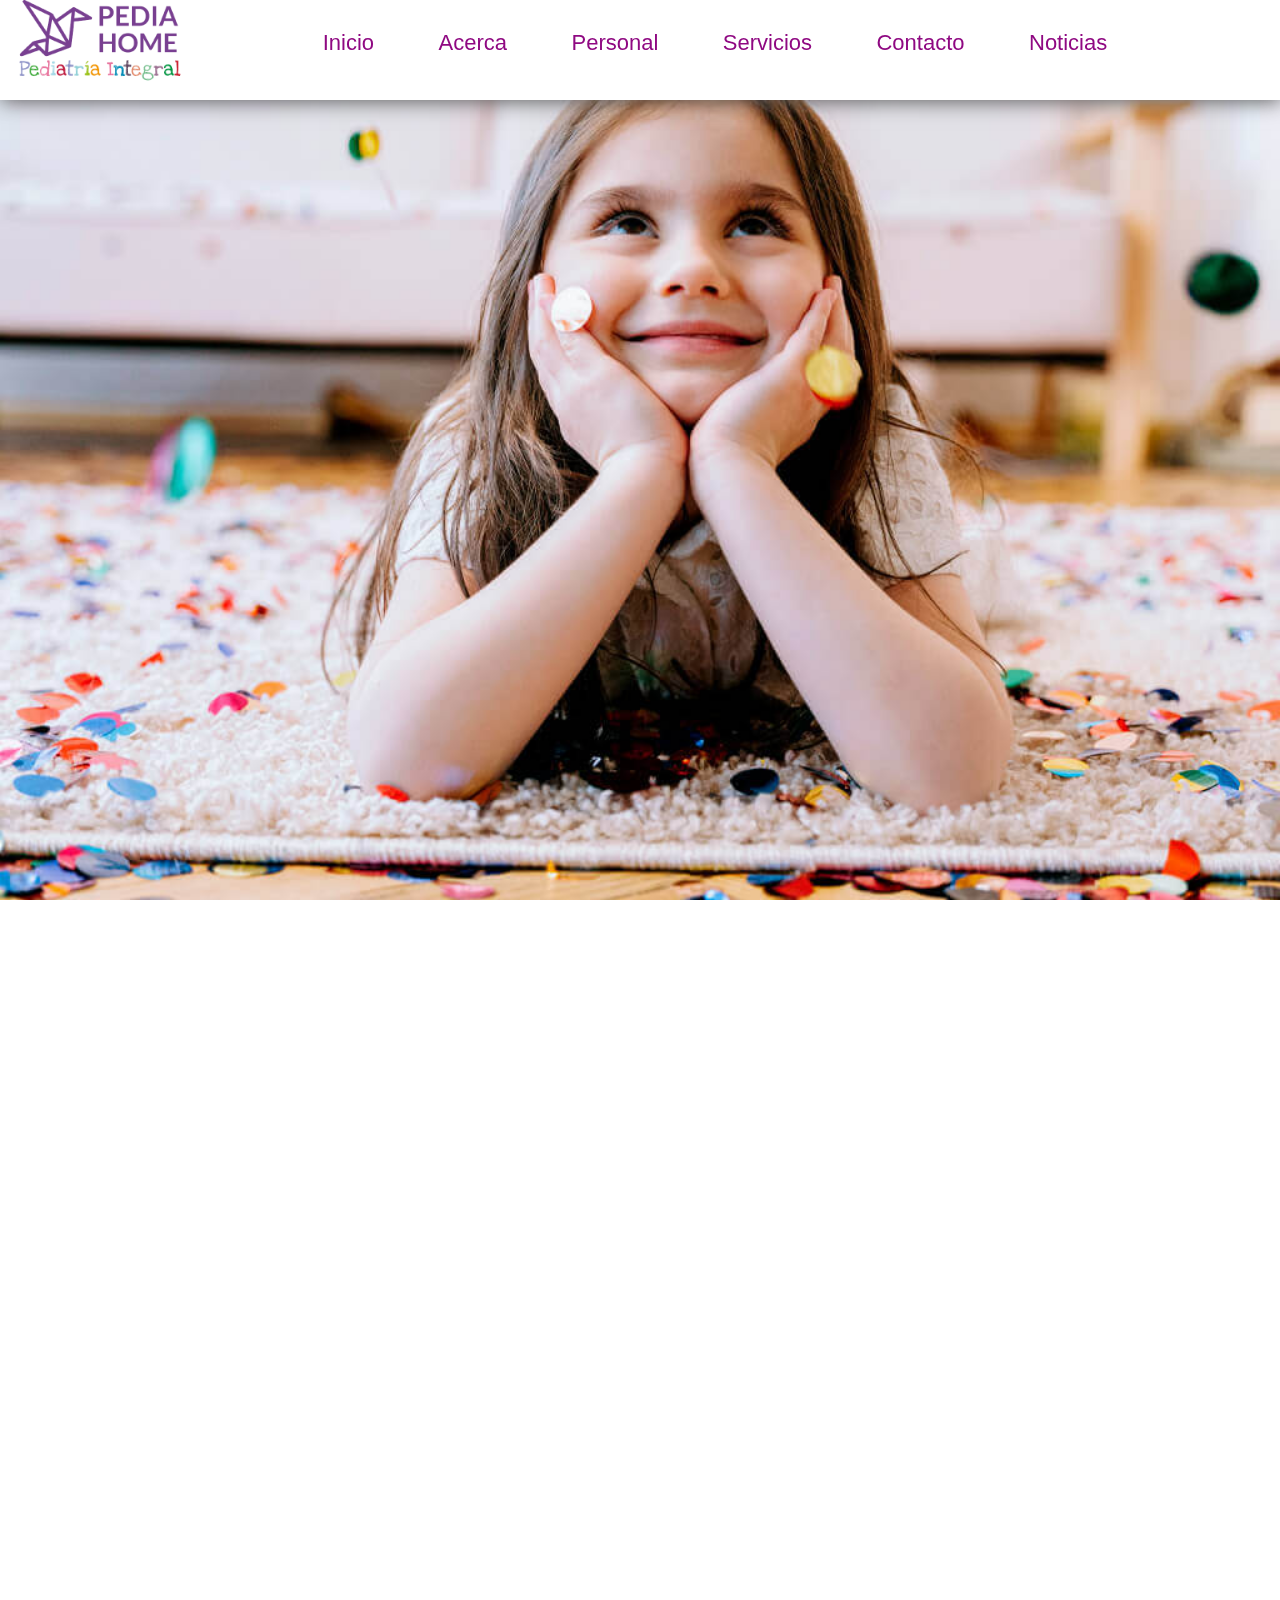
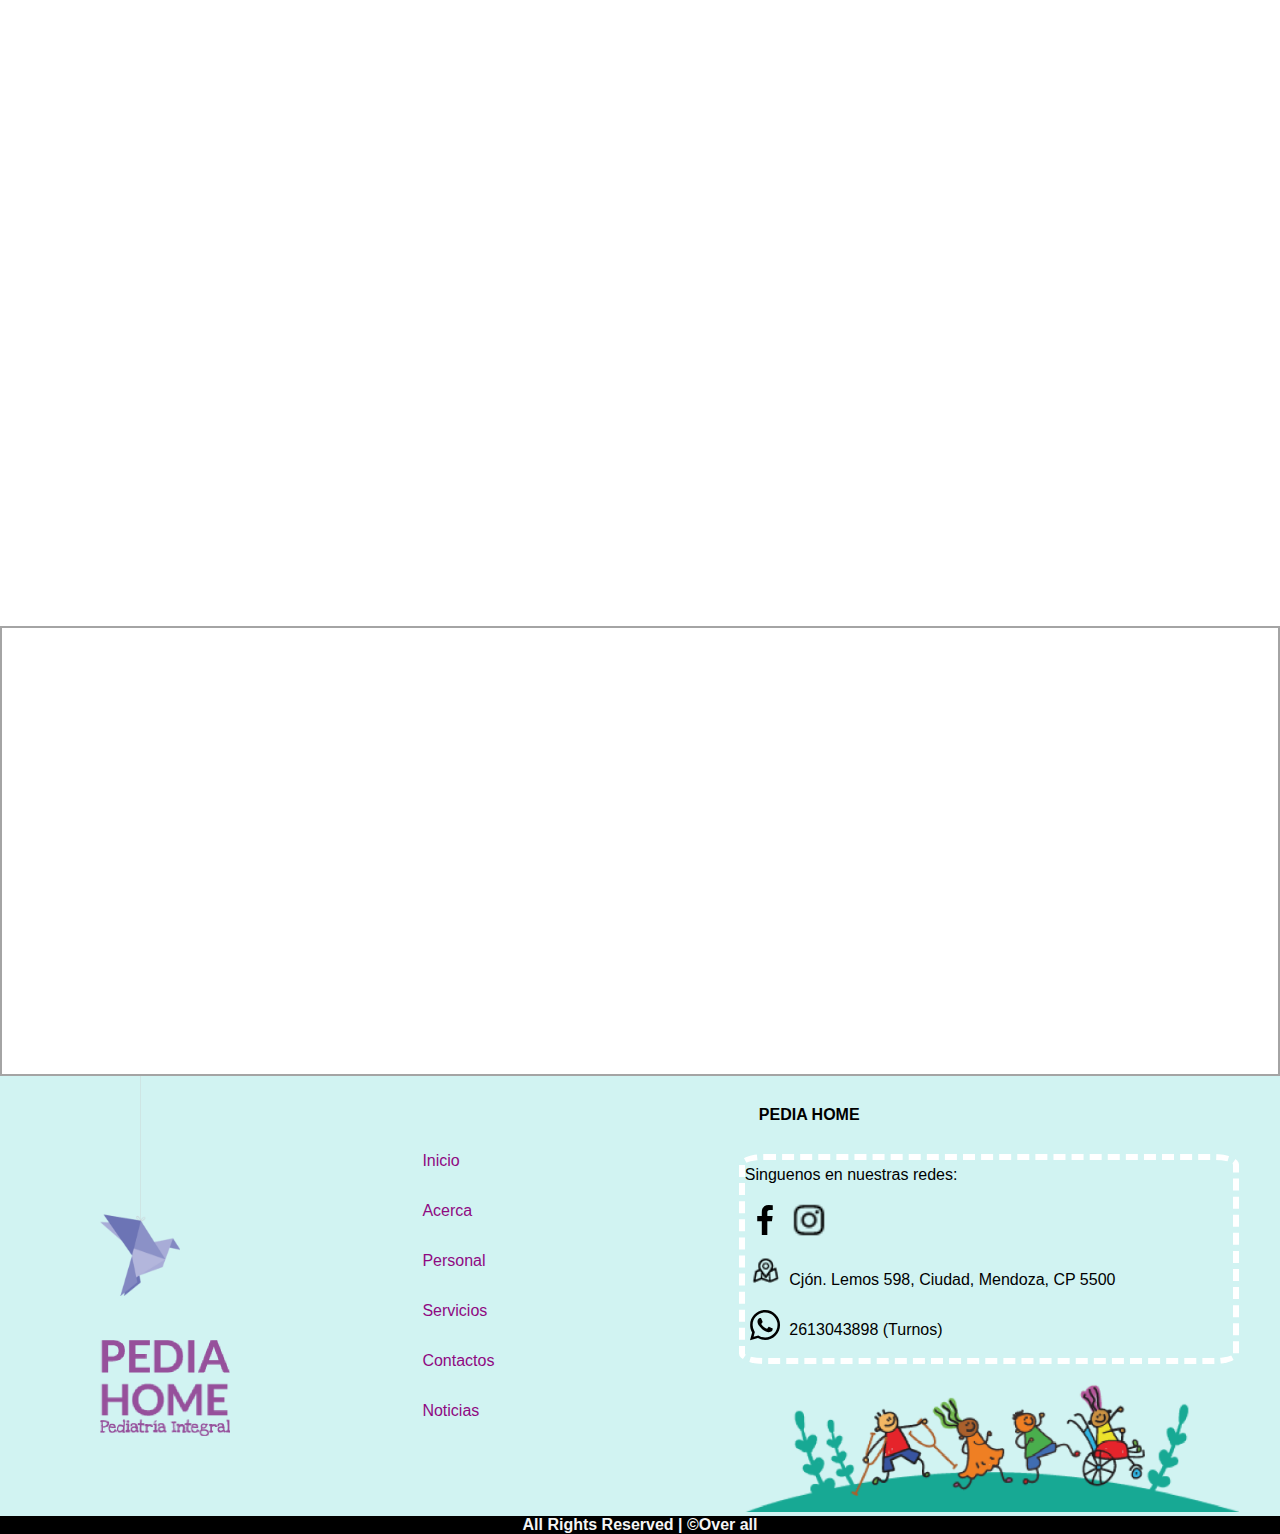
<file: pediahome/personal.html>
<!DOCTYPE html>
<html lang="es">
    <head>
        <meta charset='utf-8'>
        <meta http-equiv='X-UA-Compatible' content='IE=edge'>
        <title>PediaHome</title>
        <link rel="shortcut icon" href="./imagenes/logo-favicon.png" type="image/x-icon">
        <meta name='viewport' content='width=device-width, initial-scale=1'>
        <meta name="author" content="over all">
        <meta name="keywords" content="pediatría,niños,pedia,doctores especializados,internacion domiciliaria,RDA,neumohome,infancia,">
        <link href="https://unpkg.com/aos@2.3.1/dist/aos.css" rel="stylesheet">
        <link rel='stylesheet' type='text/css' media='screen' href='./css/personal.css'>
        <link rel = "preconnect" href = "https://fonts.googleapis.com">
        <link rel = "preconnect" href = "https://fonts.gstatic.com" crossorigin>
      
      </head>
      <body>   
      
        <header class="contenedor-header">
          <input type="checkbox" name="" id="btn-menu">
          <label for="btn-menu"><img src="./imagenes/icon/menu.svg" alt=""></label>
          <!--<div class="logo-principal">
            <a href="index.html"><img src="./imagenes/icono.png"></a>
          </div>-->
          <nav class="nav">
            <a href="index.html"><img src="./imagenes/logo3.png" alt="logo"></a>
            <a class="nav-texto" href="index.html"><b>Inicio</b></a>
            <a class="nav-texto" href="acercade.html"><b>Acerca</b></a>
            <a class="nav-texto" href="personal.html"><b>Personal</b></a>
            <a class="nav-texto" href="servicio.html"><b>Servicios</b></a>
            <a class="nav-texto" href="https://api.whatsapp.com/send?phone=5492613043898" target="_blanck"><b>Contacto</b></a>
            <a class="nav-texto" href="noticias.html"><b>Noticias</b></a>

          </nav >
        </header>
   <main>
       <section>
        <h1 data-aos="fade-right">PERSONAL</h1>
        <div class="galeria-container">
          <div class="galeria-item" data-aos="zoom-in">
            <img src="./imagenes/draangeles2.png" alt="" class="img_galeria">
            <p><b>Dra Angeles Giraud Billoud</b></p><p>Médica pediatra </p>
          </div>
          <div class="galeria-item" data-aos="zoom-in">
            <img src="./imagenes/draranea.png" alt="" class="img_galeria">
            <p><b>Dra María Gabriela Ranea</b></p><p> Médica pediatra</p>
          </div>
          <div class="galeria-item" data-aos="zoom-in">
            <img src="./imagenes/dramariamarta2 (1).png" alt="" class="img_galeria">
            <p><b>Dra María Marta Fernández</b></p><p> Médica pediatra</p>
          </div>
          <div class="galeria-item" data-aos="zoom-in">
            <img src="./imagenes/drdamian.png" alt="" class="img_galeria">
            <p><b>Dr. Damian R. Pronello</b></p><p> Pediatra Neumonologo</p><p>soporte ventilatorio(NVS)</p>
          </div>
          <div class="galeria-item" data-aos="zoom-in">
            <img src="./imagenes/liclauravega.png" alt="" class="img_galeria">
            <p><b>Licenciada Laura Vega</b><p></p><p>Fonoaudióloga.</p><p>Terapeuta en neuro desarrollo (TND)</p>
          </div>
          <div class="galeria-item" data-aos="zoom-in">
            <img src="./imagenes/draelma2.png" alt="" class="img_galeria">
            <p><b>Dra. Elma Nievas</b><p>Inmunodeficiencias  primarias</p><p>Especialista en Inmunología pediátrica.</p>
          </div>
          <div class="galeria-item" data-aos="zoom-in">
            <img src="./imagenes/drnoli.png" alt="" class="img_galeria">
            <p><b>Dr. Daniel Noli</b></p><p>Neurología pediátrica</p>
          </div>
          <div class="galeria-item" data-aos="zoom-in">
            <img src="./imagenes/belen.png" alt="" class="img_galeria">
            <p><b>Lic. Belén Casalvieri</b></p><p>Licenciada en Trabajo Social especializada en Salud Mental</p>
          </div>
        </div>
        <!--    <div class="contenedor-personal">
              <img class="doc-1" src="./imagenes/PERSONAL.png" alt="medicos" data-aos="fade-left">
           </div>-->

       </section> 
       <section class="mapa">
        <iframe class="mapa-m" src= "https://www.google.com/maps/embed?pb=!1m14!1m8!1m3!1d3350.128694469739!2d-68.846585!3d-32.8947655!3m2!1i1024!2i768!4f13.1!3m3!1m2!1s0x967e090fc3b03a2f%3A0x46060152c3008698!2sCj%C3%B3n.%20Lemos%20598%2C%20M5500HFA%20Mendoza!5e0!3m2!1ses-419!2sar!4v1653008892308!5m2!1ses-419!2sar" width="600" height="450" style="border:0;" allowfullscreen="" loading="lazy"></iframe>
       
       <!---<img src="./imagenes/doctores.png">-->

    </section>

   </main>
   <footer>
    <section class="contenedor-footer">
      <div class="img-footer">
        <img src="./imagenes/paloma-footer.png" alt="img-footer">
        <img src="./imagenes/img-footer.png" alt="img-footer">
      </div>

      <div class="foo-nav">
        <nav>
          <a href="index.html">Inicio</a><br>
          <a href="acercade.html">Acerca</a><br>
          <a href="personal.html">Personal</a><br>
          <a href="servicio.html">Servicios</a><br>
          <a href="https://api.whatsapp.com/send?phone=5492613043898" target="_blanck">Contactos</a><br>
          <a href="noticias.html">Noticias</a><br>
        </nav>
      </div>
      <div class="foo-info">
        <h4>PEDIA HOME</h4>
        <div class="foo-info-">
          <div class="info-face">
            <p>Singuenos en nuestras redes:</p>
            <a href="https://www.facebook.com/Pedia-Home-109620748155930" target="_blanck"><img class="icono"
                src="./imagenes/icon/facebook.svg"></a>
            <a href="https://www.instagram.com/pedia_home/" target="_blanck"><img class="icono"
                src="./imagenes/icon/instagram.png"></a>
            <p><a href=https://goo.gl/maps/FHvp9B9Dv21PWeYh9 target="_blanck"><img class="icono"
                  src="./imagenes/icon/MAPA.png"></a> Cjón. Lemos 598, Ciudad, Mendoza, CP 5500</p>
            <p><a href="https://api.whatsapp.com/send?phone=5492613043898" target="_blanck"><img class="icono"
                  src="./imagenes/icon/whatsapp.svg"></a> 2613043898 (Turnos)</p>
          </div>

        </div>
        <img class="niños" src="./imagenes/ninos-footer.png" alt="niños-footer">
    </section>
    <div class="titulo-final">
      <h4> All Rights Reserved | &copy;<a class="over" href="https://www.facebook.com/overalloficialagencia"
          target="_blanck">Over all</a></h4>
    </div>
  </footer>
    <script src="https://unpkg.com/aos@2.3.1/dist/aos.js"></script>

    <script>
        AOS.init({
          duration: 3000
        });
      </script>
  </body>
</body>                                                                                                                     
</html>
</file>
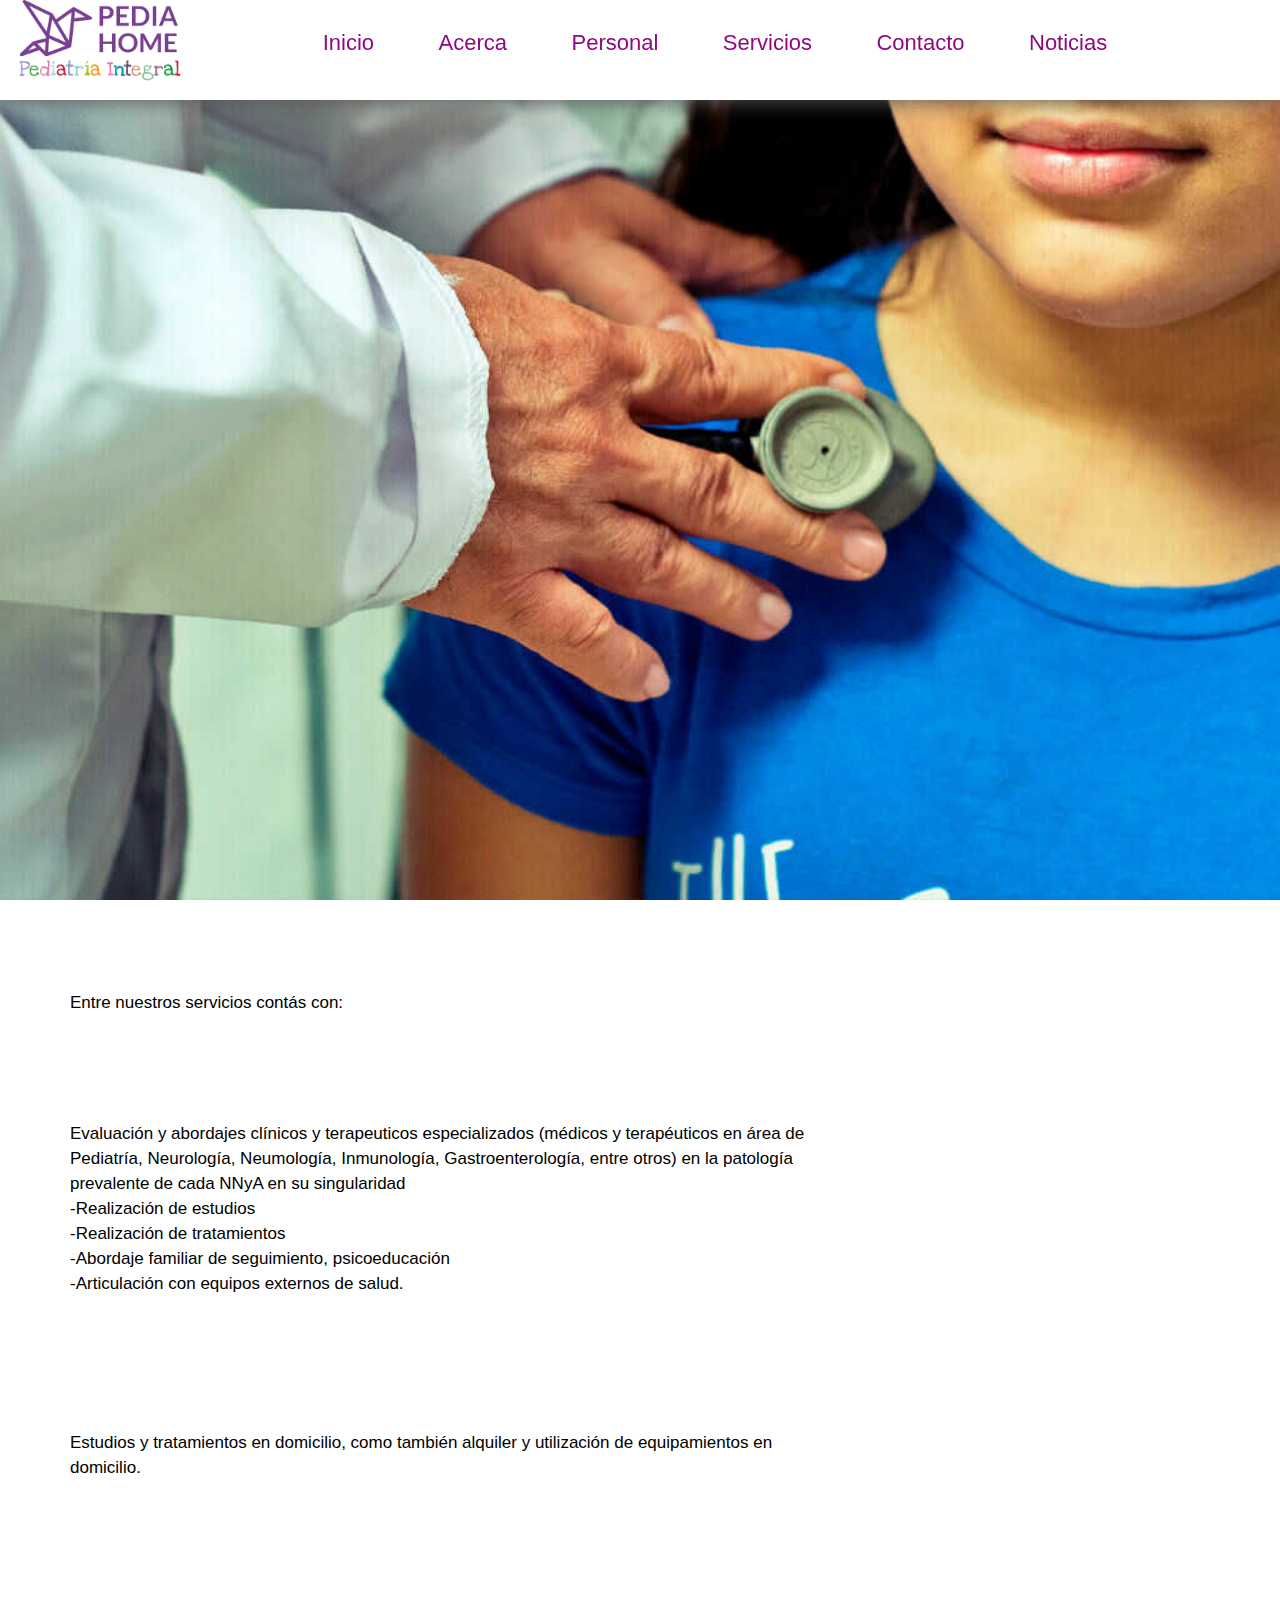
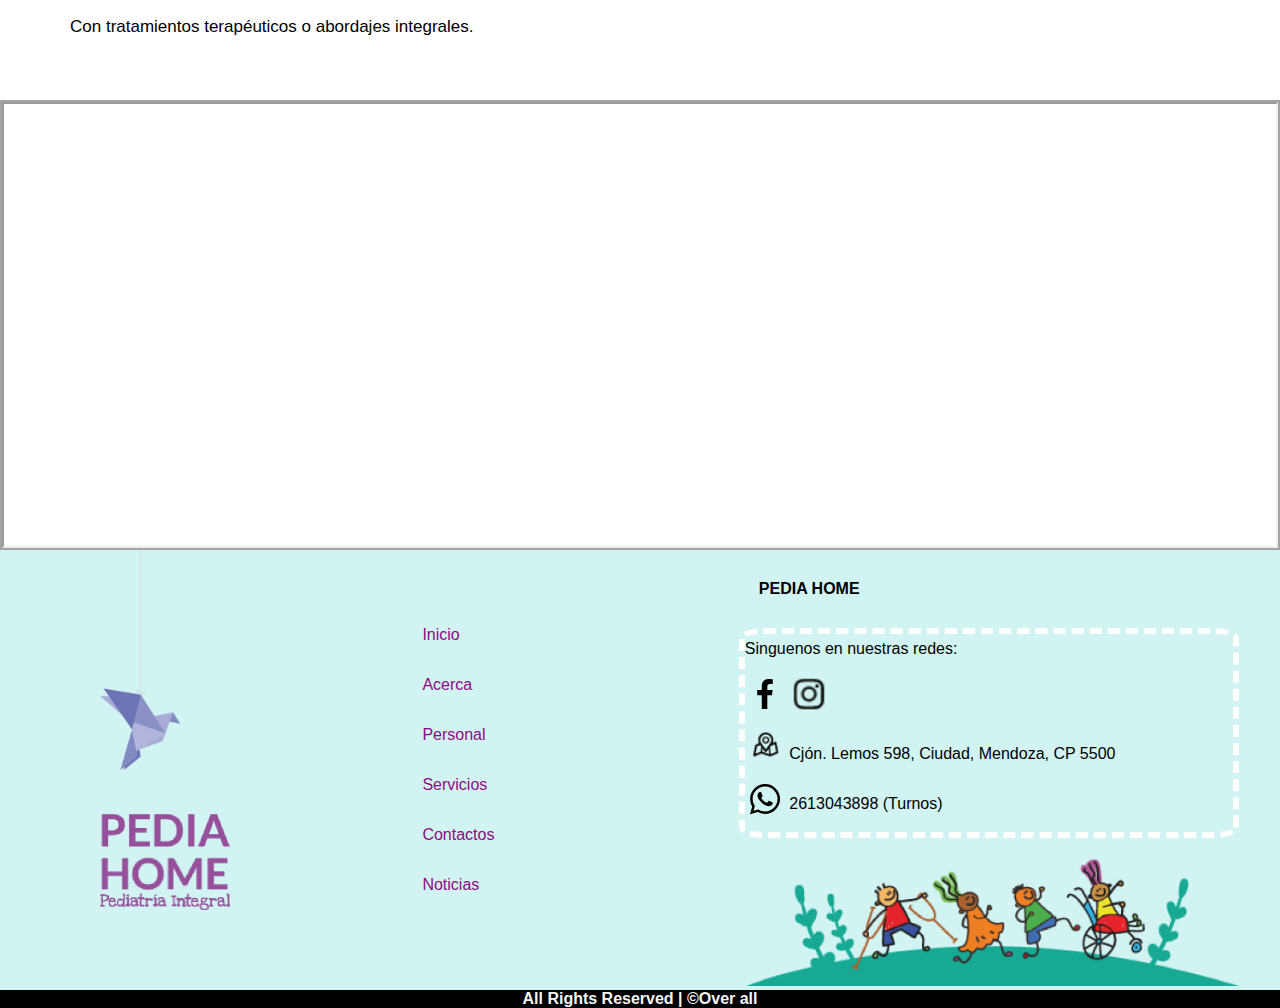
<file: pediahome/servicio.html>
<!DOCTYPE html>
<html lang="es">
  <head>
    <meta charset='utf-8'>
    <meta http-equiv='X-UA-Compatible' content='IE=edge'>
    <title>PediaHome</title>
    <link rel="shortcut icon" href="./imagenes/logo-favicon.png" type="image/x-icon">
    <meta name='viewport' content='width=device-width, initial-scale=1'>
    <meta name="author" content="over all">
    <meta name="keywords" content="pediatría,niños,pedia,doctores especializados,internacion domiciliaria,RDA,neumohome,infancia,">
    <link href="https://unpkg.com/aos@2.3.1/dist/aos.css" rel="stylesheet">
    <link rel='stylesheet' type='text/css' media='screen' href='./css/estilo-servicio.css'>
    <link rel = "preconnect" href = "https://fonts.googleapis.com">
    <link rel = "preconnect" href = "https://fonts.gstatic.com" crossorigin>
  
  </head>
  <body>   
  
    <header class="contenedor-header">
      <input type="checkbox" name="" id="btn-menu">
      <label for="btn-menu"><img src="./imagenes/icon/menu.svg" alt=""></label>
      <!--<div class="logo-principal">
        <a href="index.html"><img src="./imagenes/icono.png"></a>
      </div>-->
      <nav class="nav">
        <a href="index.html"><img src="./imagenes/logo3.png" alt="logo"></a>
        <a class="nav-texto" href="index.html"><b>Inicio</b></a>
        <a class="nav-texto" href="acercade.html"><b>Acerca</b></a>
        <a class="nav-texto" href="personal.html"><b>Personal</b></a>
        <a class="nav-texto" href="servicio.html"><b>Servicios</b></a>
        <a class="nav-texto" href="https://api.whatsapp.com/send?phone=5492613043898" target="_blanck"><b>Contacto</b></a>
        <a class="nav-texto" href="noticias.html"><b>Noticias</b></a>

      </nav >
    </header>
 <main>
     <section>
        <div class="contenedor-servi">
            <h1 data-aos="fade-right">Servicios</h1>
            <p>Entre nuestros servicios contás con:  </p><br>
            <h2 data-aos="fade-right"><b>PediaHome:</b></h2>
            <p> Evaluación y abordajes clínicos 
               y terapeuticos especializados 
               (médicos y terapéuticos en área de Pediatría, Neurología,  Neumología, Inmunología, Gastroenterología, entre otros) en  la patología prevalente de cada 
               NNyA en su singularidad </p>
               <p>-Realización de estudios</p>
               <p> -Realización de tratamientos</p>
               <p> -Abordaje familiar de seguimiento, psicoeducación  </p>
               <p> -Articulación con equipos externos de salud.</p><br>
               <h2 data-aos="fade-right"><b>Mi hospital en Casa:</b></h2>
                <p>Estudios y tratamientos en domicilio,  como también alquiler y utilización de equipamientos en  domicilio.</p><br>
               <h2 data-aos="fade-right"><b>Internacion domiciliaria:</b></h2>
                <p>Con tratamientos terapéuticos o abordajes integrales.</p>
                <div class="img-servicio" data-aos="fade-left">
                    <img class="img-servicio" src="./imagenes/2medicos.png" >
               </div>
        </div>


     </section>
 </main>
  <section class="mapa">
 <iframe class="mapa-m" src= "https://www.google.com/maps/embed?pb=!1m14!1m8!1m3!1d3350.128694469739!2d-68.846585!3d-32.8947655!3m2!1i1024!2i768!4f13.1!3m3!1m2!1s0x967e090fc3b03a2f%3A0x46060152c3008698!2sCj%C3%B3n.%20Lemos%20598%2C%20M5500HFA%20Mendoza!5e0!3m2!1ses-419!2sar!4v1653008892308!5m2!1ses-419!2sar" allowfullscreen="" loading="lazy" referrerpolicy="no-referrer-when-downgrade"></iframe>

        </section>
        <footer>
          <section class="contenedor-footer">
            <div class="img-footer">
              <img src="./imagenes/paloma-footer.png" alt="img-footer">
              <img src="./imagenes/img-footer.png" alt="img-footer">
            </div>
      
            <div class="foo-nav">
              <nav>
                <a href="index.html">Inicio</a><br>
                <a href="acercade.html">Acerca</a><br>
                <a href="personal.html">Personal</a><br>
                <a href="servicio.html">Servicios</a><br>
                <a href="https://api.whatsapp.com/send?phone=5492613043898" target="_blanck">Contactos</a><br>
                <a href="noticias.html">Noticias</a><br>
              </nav>
            </div>
            <div class="foo-info">
              <h4>PEDIA HOME</h4>
              <div class="foo-info-">
                <div class="info-face">
                  <p>Singuenos en nuestras redes:</p>
                  <a href="https://www.facebook.com/Pedia-Home-109620748155930" target="_blanck"><img class="icono"
                      src="./imagenes/icon/facebook.svg"></a>
                  <a href="https://www.instagram.com/pedia_home/" target="_blanck"><img class="icono"
                      src="./imagenes/icon/instagram.png"></a>
                  <p><a href=https://goo.gl/maps/FHvp9B9Dv21PWeYh9 target="_blanck"><img class="icono"
                        src="./imagenes/icon/MAPA.png"></a> Cjón. Lemos 598, Ciudad, Mendoza, CP 5500</p>
                  <p><a href="https://api.whatsapp.com/send?phone=5492613043898" target="_blanck"><img class="icono"
                        src="./imagenes/icon/whatsapp.svg"></a> 2613043898 (Turnos)</p>
                </div>
      
              </div>
              <img class="niños" src="./imagenes/ninos-footer.png" alt="niños-footer">
          </section>
          <div class="titulo-final">
            <h4> All Rights Reserved | &copy;<a class="over" href="https://www.facebook.com/overalloficialagencia"
                target="_blanck">Over all</a></h4>
          </div>
        </footer>
   <script src="https://unpkg.com/aos@2.3.1/dist/aos.js"></script>
   <script>
     AOS.init({
       duration: 3000
     });
   </script>
</body>                                                                                                                     
</html>
</file>
<file: pediahome/css/estilo-acerca.css>
* {
  margin: 0;
  padding: 0;
  box-sizing: border-box;
  text-decoration: none;
}

body {
  font-family: "Lato", sans-serif;
}
header {
  display: flex;
}
#btn-menu {
  display: none;
}
header label {
  display: none;
  width: 40px;
  height: 40px;
  padding: 10px;
}
label:hover {
  cursor: pointer;
  background: rgba(0, 0, 0, 0.3);
}

.contenedor-header {
  width: 100%;
  height: 100vh;
  background-image: url(../imagenes/nenesacerca.jpg);
  background-size: cover;
  background-attachment: fixed;
  position: relative;
}
.nav img {
  width: 200px;
  padding: 0;
  margin: -90px 0 0 0;
  float: left;
}

.nav {
  width: 100%;
  height: 100px;
  text-align: center;
  padding: 30px 50px 35px 0;
  background-color: #fff;
  box-shadow: 1px 1px 20px rgb(85, 85, 85);
  position: fixed;
  z-index: 100;
}

.nav-texto {
  color: #8f0982;
  font-weight: 300;
  margin: 30px;
  width: 100px;
  font-size: 22px;
}
.nav-texto:hover {
  opacity: 0.3;
}

.acerca {
  padding: 60px 0 0 30px;
}
.acerca h1 {
  color: #fff;
  background: #00a893;
  border-radius: 35px 0px 35px 0px;
  -moz-border-radius: 35px 0px 35px 0px;
  -webkit-border-radius: 35px 0px 35px 0px;
  padding: 10px 20px 10px 20px;
  display: inline-block;
}
.quienes-somos {
  width: 100%;
  height: 500px;
  display: flex;
}
.p-quienes-somos {
  text-align: left;
  line-height: 28px;
  margin: 70px 250px 90px 50px;
}

.img-quienes-somos {
  width: 500px;
  height: 500px;
}
.contendor-v-m {
  padding: 60px 0 60px 0;
}

.contendor-v-m h2 {
  color: #fff;
  background: #00a893;
  border-radius: 35px 0px 35px 0px;
  -moz-border-radius: 35px 0px 35px 0px;
  -webkit-border-radius: 35px 0px 35px 0px;
  padding: 10px 20px 10px 20px;
  display: inline-block;
}
.contendor-v-m p {
  text-align: left;
  line-height: 28px;
  margin: 70px 600px 90px 50px;
}

.mapa {
  width: 100%;
  height: 50vh;
  border: 2px solid #a4a4a4;
}
.mapa img {
  width: 50%;
  height: 500px;
  position: absolute;
}
.mapa-m {
  width: 100%;
  height: 100%;
  object-fit: cover;
}

footer {
  background: #d1f3f2;
  height: 440px;
  width: 100%;
}

.contenedor-footer {
  width: 100%;
  height: 440px;
  display: flex;
}
.img-footer {
  width: 33%;
  height: 440px;
  padding: 0 200px 0 100px;
}
.img-footer img {
  width: 130px;
}
.img-footer img:nth-child(1) {
  width: 80px;
  height: 220px;
  margin-bottom: 40px;
}

.foo-nav {
  width: 20%;
  height: 440px;
  text-align: left;
  padding-top: 60px;
}
.foo-nav a {
  line-height: 50px;
  color: #8f0982;
  font-weight: 400;
}
.foo-nav a:hover {
  opacity: 0.8;
}
.foo-info {
  width: 50%;
  height: 440px;
  margin-left: 100px;
}
.foo-info h4 {
  margin: 30px 0 0 20px;
}
.foo-info- {
  width: 500px;
  height: 210px;
  margin-top: 30px;
  border: 6px dashed #fff;
  border-radius: 5%;
  line-height: 30px;
}

.foo-info > .niños {
  margin-top: 9px;
  width: 500px;
}
.icono {
  width: 40px;
  transform: translateY(10px);
}
.icono:hover {
  opacity: 0.5;
}

.over {
  color: #f5f5f5;
  margin-bottom: -30px;
}
.over:hover {
  color: #8a8686;
}

.titulo-final h4 {
  color: #f5f5f5;
  text-align: center;
  background: #000;
}

@media screen and (max-width: 900px) {
  .contenedor-header {
    background-attachment: local;
    background-size: cover;
    height: 70vh;
    width: 100%;
    margin: auto;
  }
  header label {
    display: flex;
    z-index: 300;
    margin: 10px 0 0 10px;
    position: absolute;
  }
  .nav {
    background: #fff;
    position: static;
    width: 100%;
    height: 70px;
    opacity: 1;
    transition: all 0.8s;
    margin-top: -1000px;
  }
  .nav img {
    display: none;
  }
  .nav-texto {
    font-size: 15px;
    margin: 0 15px 0 0;
    width: 50px;
    height: 20px;
    color: #8f0982;
    opacity: 0.5;
    border-right: 1px solid #000;
    padding-right: 1px;
  }
  #btn-menu:checked ~ .nav {
    margin: 0;
    transition: all 0.8s;
  }

  .acerca {
    padding: 0;
  }
  .acerca h1 {
    font-size: 20px;
  }
  .quienes-somos {
    height: 600px;
  }
  .p-quienes-somos {
    line-height: 20px;
    margin: 70px 0 0 10px;
  }

  .contendor-v-m {
    padding: 0;
  }
  .contendor-v-m p {
    text-align: left;
    line-height: 28px;
    margin: 15px 20px 15px 50px;
  }

  footer {
    height: 450px;
  }
  .foo-info- {
    width: 100%;
    height: 220px;
  }
  .info-face {
    margin: 0;
  }

  .foo-info > .niños {
    margin-top: 65px;
    width: 100%;
  }
}
@media screen and (max-width: 500px) {
  .nav {
    padding: 15px 0 0 30px;
    height: 50px;
  }
  .nav-texto {
    margin: 0;
    padding: 0;
    font-size: 10px;
  }
  .acerca h1 {
    font-size: 15px;
  }
  .quienes-somos {
    height: 600px;
  }
  .img-quienes-somos {
    margin-top: 150px;
    width: 300px;
    height: 200px;
  }
  .p-quienes-somos {
    font-size: 12px;
    line-height: 20px;
  }
  .contendor-v-m h2 {
    font-size: 15px;
  }
  .contendor-v-m p {
    font-size: 12px;
    text-align: left;
    line-height: 20px;
    margin: 15px 20px 15px 50px;
  }

  footer {
    height: 340px;
  }
  .contenedor-footer {
    width: 100%;
    height: 340px;
    display: flex;
  }
  .img-footer {
    width: 70px;
    height: 70px;
    padding: 0;
  }
  .img-footer img {
    width: 70px;
  }
  .img-footer img:nth-child(1) {
    width: 50px;
    height: 100px;
    margin-bottom: 40px;
  }
  .foo-nav {
    margin-left: 20px;
    width: 50px;
    text-align: left;
    height: 320px;
  }
  .foo-nav a {
    line-height: 50px;
    color: #8f0982;
    font-size: 10px;
  }
  .foo-nav a:hover {
    opacity: 0.8;
  }
  .foo-info {
    width: 50%;
    height: 330px;
    margin-left: 50px;
  }
  .foo-info h4 {
    margin: 30px 0 0 20px;
  }
  .foo-info- {
    font-size: 10px;
    width: 230px;
    height: 170px;
  }

  .foo-info > .niños {
    margin-top: 20px;
    width: 220px;
  }
  .icono {
    width: 20px;
    transform: translateY(10px);
  }
  .titulo-final h4 {
    font-size: 10px;
  }
}
@media screen and (max-width: 375px) {
  .quienes-somos {
    height: 550px;
  }
  .img-quienes-somos {
    margin-top: 150px;
    width: 200px;
    height: 105px;
  }

  .foo-info- {
    margin-left: -50px;
    width: 180px;
  }
  .foo-info > .niños {
    margin-top: 60px;
    width: 120px;
  }
}
</file>
<file: pediahome/css/estilo.css>
* {
  margin: 0;
  padding: 0;
  box-sizing: border-box;
  text-decoration: none;
}

body {
  font-family: "Lato", sans-serif;
}
header {
  display: flex;
}
#btn-menu {
  display: none;
}
header label {
  display: none;
  width: 40px;
  height: 40px;
  padding: 10px;
}
label:hover {
  cursor: pointer;
  background: rgba(0, 0, 0, 0.3);
}

.barra-responsive {
  width: 100%;
  height: 100px;
  background: #fff;
  display: none;
}

.contenedor-header {
  width: 100%;
  height: 100vh;
  background-image: url(../imagenes/principal.jpg);
  background-size: cover;
  background-attachment: fixed;
  position: relative;
}
.nav img {
  width: 200px;
  padding: 0;
  margin: -90px 0 0 0;
  float: left;
}

.nav {
  width: 100%;
  height: 100px;
  text-align: center;
  padding: 30px 50px 35px 0;
  background-color: #fff;
  box-shadow: 1px 1px 20px rgb(85, 85, 85);
  position: fixed;
  z-index: 100;
}

.nav-texto {
  color: #8f0982;
  font-weight: 300;
  margin: 30px;
  width: 100px;
  font-size: 22px;
}
.nav-texto:hover {
  opacity: 0.3;
}

.contenedor-intro {
  width: 100%;
  height: 700px;
}

.titulo {
  width: 300px;
  font-size: 40px;
  color: #7a4091;
  text-align: center;
  padding-top: 100px;
  margin: auto;
  z-index: 100;
  border-bottom: 20px solid #60e9e7;
  border-bottom-left-radius: 10px 10px;
  border-bottom-right-radius: 10px 10px;
}
.intro {
  padding-top: 60px;
  color: #0d0d0d;
  text-align: center;
  font-size: 24px;
  line-height: 1.21;
  margin: auto;
  width: 805px;
  height: 118px;
}
.intro-img {
  padding-top: 120px;
  display: flex;
  margin: auto;
}
.nino-intro{
  width: 100px;
  height: 100px;
}

.banner {
  position: relative;
  width: 100%;
  height: 90vh;
  background-color: #f5f5f5;
  background-size: 100% 100%;
  background-position: center;
  transition: all 1s ease-in-out;
  background-image: url(../imagenes/carruselhorizontala.jpg);
  animation: banner 30s infinite linear;
  box-shadow: 1px 0 20px rgb(155, 147, 147);
}
.banner-content {
  margin: 0;
  padding: 0;
  width: 100%;
  height: 100%;
  color: #fff;
  display: flex;
  flex-direction: column;
  justify-content: center;
  align-items: center;
}
@keyframes banner {
  0% {
    background-image: url(../imagenes/1.jpg);
  }
  16% {
    background-image: url(../imagenes/1.jpg);
  }
  17% {
    background-image: url(../imagenes/2.jpg);
  }
  33% {
    background-image: url(../imagenes/2.jpg);
  }
  34% {
    background-image: url(../imagenes/3.jpg);
  }
  49% {
    background-image: url(../imagenes/3.jpg);
  }
  50% {
    background-image: url(../imagenes/4.jpg);
  }
  66% {
    background-image: url(../imagenes/4.jpg);
  }
  67% {
    background-image: url(../imagenes/5.jpg);
  }
  84% {
    background-image: url(../imagenes/5.jpg);
  }
  85% {
    background-image: url(../imagenes/6.jpg);
  }
  100% {
    background-image: url(../imagenes/6.jpg);
  }
}

.servicios {
  margin-top: 100px;
  width: 100%;
  height: 400px;
  display: grid;
  grid-template-columns: repeat(5, 1fr);
}
.img-logo {
  width: 80%;
  height: 35%;
  margin: 100px 0 0 20px;
}

.img-logo:hover {
  opacity: 0.5;
}

.contenedor-slider {
  width: 100%;
  height: 500px;
  margin: auto;
  display: flex;

}

.slider-manual {
  width: 1000px;
  height: 300px;
  margin: auto;
  position: relative;
  list-style: none;
  padding: 0;
  justify-content: center;
  align-items: flex-end;
  display: flex;
}
.slider-manual img {
  position: absolute;
  top: 0;
  left: 0;
  width: 97%;
  height: 90%;
  opacity: 0;
  transition: all 0.5s;
}
.slider-manual input[type="radio"] {
  display: none;
}
.slider-manual input[type="radio"]:checked ~ img {
  opacity: 1;
}
.slider-manual input[type="radio"] + label {
  position: relative;
  z-index: 50;
  margin: 10px;
  display: block;
  width: 20px;
  height: 20px;
  background-color: #fff;
  border-radius: 50%;
  border: 1px solid #000;
}
.slider-manual input[type="radio"]:checked ~ label {
  border: 1px solid #000;
  background: rgb(82, 84, 211);
}

.mapa {
  width: 100%;
  height: 50vh;
  border: 2px solid #a4a4a4;
  display: flex;
}
.mapa img {
  width: 50%;
  height: 500px;
  position: absolute;
}
.mapa-m {
  width: 100%;
  height: 100%;
  object-fit: cover;
}

footer {
  background: #d1f3f2;
  height: 440px;
  width: 100%;
}

.contenedor-footer {
  width: 100%;
  height: 440px;
  display: flex;
}
.img-footer {
  width: 33%;
  height: 440px;
  padding: 0 200px 0 100px;
}
.img-footer img {
  width: 130px;
}
.img-footer img:nth-child(1) {
  width: 80px;
  height: 220px;
  margin-bottom: 40px;
}

.foo-nav {
  width: 20%;
  height: 440px;
  text-align: left;
  padding-top: 60px;
}
.foo-nav a {
  line-height: 50px;
  color: #8f0982;
  font-weight: 400;
}
.foo-nav a:hover {
  opacity: 0.8;
}
.foo-info {
  width: 50%;
  height: 440px;
  margin-left: 100px;
}
.foo-info h4 {
  margin: 30px 0 0 20px;
}
.foo-info- {
  width: 500px;
  height: 210px;
  margin-top: 30px;
  border: 6px dashed #fff;
  border-radius: 5%;
  line-height: 30px;
}

.foo-info > .niños {
  margin-top: 9px;
  width: 500px;
}
.icono {
  width: 40px;
  transform: translateY(10px);
}
.icono:hover {
  opacity: 0.5;
}

.over {
  color: #f5f5f5;
  margin-bottom: -30px;
}
.over:hover {
  color: #8a8686;
}

.titulo-final h4 {
  color: #f5f5f5;
  text-align: center;
  background: #000;
}
/*estilos de paginas info-pedia*/

.contenedor-header-info-pedia {
  width: 100%;
  height: 100vh;
  background-image: url(../imagenes/pediaicono.jpg);
  background-size: cover;
  position: relative;
}
.img-info-pedia {
  width: 600px;
  height: 400px;
  float: right;
}
.img-info-pedia img {
  width: 600px;
}

.contenedor-info-pedia h2 {
  width: 700px;
  border-bottom: 20px solid #60e9e7;
  border-bottom-left-radius: 10px 10px;
  border-bottom-right-radius: 10px 10px;
  color: #aa0f9b;
  font-size: 30px;
  margin: 40px 0 60px 80px;
  padding-bottom: 10px;
}
.contenedor-info-pedia h2:nth-child(1) {
  width: 600px;
}
.contenedor-info-pedia p {
  line-height: 25px;
  text-align: left;
  margin: 20px 700px 40px 80px;
}
/*pagina hosp-pediah*/
.contenedor-header-hos {
  width: 100%;
  height: 100vh;
  background-image: url(../imagenes/mihospitalencasa.jpg);
  background-size: 100% 100%;
  position: relative;
}

.contenedor-hos-pedia {
  width: 100%;
  height: 1400px;
}
.contenedor-hos-pedia h2 {
  width: 600px;
  border-bottom: 20px solid #60e9e7;
  border-bottom-left-radius: 10px 10px;
  border-bottom-right-radius: 10px 10px;
  color: #aa0f9b;
  font-size: 30px;
  margin: 40px 0 60px 80px;
  padding-bottom: 10px;
}
.contenedor-hos-pedia h2:nth-child(3) {
  width: 200px;
}
.contenedor-hos-pedia p {
  width: 80%;
  line-height: 25px;
  text-align: left;
  margin-left: 70px;
  margin-bottom: 5px;
}
.cont-hos-img {
  width: 270px;
 justify-content: center;
}
/*pagina iternacion*/
.contenedor-header-internacion {
  width: 100%;
  height: 100vh;
  background-image: url(../imagenes/internaciondom.jpg);
  background-size: 100% 100%;
  position: relative;
}
.contenedor-info-internacion {
  width: 100%;
  height: 1400px;
}
.contenedor-info-internacion h2 {
  width: 500px;
  border-bottom: 20px solid #60e9e7;
  border-bottom-left-radius: 10px 10px;
  border-bottom-right-radius: 10px 10px;
  color: #aa0f9b;
  font-size: 30px;
  margin: 40px 0 60px 80px;
  padding-bottom: 10px;
}
.contenedor-info-internacion p {
  line-height: 25px;
  text-align: left;
  margin: 20px 200px 40px 80px;
}
.contenedor-info-internacion li {
  line-height: 25px;
  text-align: left;
  margin: 0 200px 0 80px;
}
.img-internacion {
  width: 500px;
  height: 500px;
  float: right;
  margin: -300px 400px 0 0;
}
.img-internacion img {
  width: 700px;
}
/*pagina telemedicina*/

.contenedor-header-telemedicina {
  width: 100%;
  height: 90vh;
  background-image: url(../imagenes/telemedicina.jpg);
  background-size: cover;
  position: relative;
}
.contenedor-telemedicina {
  width: 100%;
  height: 1000px;
}
.contenedor-telemedicina h2 {
  width: 300px;
  border-bottom: 20px solid #60e9e7;
  border-bottom-left-radius: 10px 10px;
  border-bottom-right-radius: 10px 10px;
  color: #aa0f9b;
  font-size: 30px;
  margin: 40px 0 60px 80px;
  padding-bottom: 10px;
}
.contenedor-telemedicina p {
  line-height: 25px;
  text-align: left;
  margin: 20px 200px 40px 80px;
}
/* pagina noticias*/
.contenedor-header-noticias {
  width: 100%;
  height: 100vh;
  background-image: url(../imagenes/noticias.png);
  background-size: cover;
  background-attachment: fixed;
  position: relative;
}
.contenedor-noticias {
  width: 100%;
  height: 1000px;
}
.contenedor-noticias h2 {
  width: 200px;
  text-align: center;
  margin: 40px 0 20px 20px;
  color: #fff;
  background: #00a893;
  border-radius: 35px 0px 35px 0px;
  -moz-border-radius: 35px 0px 35px 0px;
  -webkit-border-radius: 35px 0px 35px 0px;
  padding: 10px 20px 10px 20px;
}
.contenedor-noticias p {
  line-height: 25px;
  text-align: left;
  margin: 0px 20px 10px 300px;
}
.img-noticias {
  width: 200px;
  height: 200px;
  margin: -200px 0 0 20px;
}
@media screen and (max-width: 900px) {
  header {
    background-position: center;
  }
  .contenedor-header,
  .contenedor-header-info-pedia,
  .contenedor-header-hos,
  .contenedor-header-internacion,
  .contenedor-header-telemedicina,
  .contenedor-header-noticias {
    background-attachment: local;
    background-size: cover;
    height: 70vh;
    width: 100%;
    margin: auto;
  }
  header label {
    display: flex;
    z-index: 300;
    margin: 10px 0 0 10px;
    position: absolute;
  }
  .nav {
    background: #fff;
    position: static;
    width: 100%;
    height: 70px;
    opacity: 1;
    transition: all 0.8s;
    margin-top: -1000px;
  }
  .nav img {
    display: none;
  }
  .nav-texto {
    font-size: 15px;
    margin: 0 15px 0 0;
    width: 50px;
    height: 20px;
    color: #8f0982;
    opacity: 0.5;
    border-right: 1px solid #000;
    padding-right: 1px;
  }
  .nav-texto:hover {
    opacity: 1;
  }
  #btn-menu:checked ~ .nav {
    margin: 0;
    transition: all 0.8s;
  }
  .titulo {
    border-bottom: 15px solid #60e9e7;
  }
  .contenedor-intro {
    width: 100%;
    height: 600px;
  }
  .contenedor-intro p {
    width: 70%;
  }
  .banner {
    width: 100%;
    height: 70vh;
    margin: auto;
  }
  .servicios {
   height: 600px;
    margin:0;
  }

  .contenedor-slider {
    height: 200px;
  }
  .slider-manual {
    width: 100%;
    height: 200px;
  }
  .slider-manual input[type="radio"] + label {
    width: 10px;
    height: 10px;
  }

  footer {
    height: 450px;
  }
  .foo-info- {
    width: 100%;
    height: 220px;
  }
  .info-face {
    margin: 0;
  }

  .foo-info > .niños {
    margin-top: 65px;
    width: 100%;
  }
  /* pagina info pedia*/
  .img-info-pedia {
    width: 300px;
    height: 200px;
  }
  .img-info-pedia img {
    width: 300px;
  }
  .contenedor-info-pedia h2 {
    border-bottom: 15px solid #60e9e7;
    font-size: 25px;
    margin: 40px 0 60px 20px;
  }
  .contenedor-info-pedia h2:nth-child(1) {
    width: 300px;
  }
  .contenedor-info-pedia h2:nth-child(3) {
    width: 400px;
  }
  .contenedor-info-pedia p {
    line-height: 25px;
    text-align: left;
    margin: 20px 200px 40px 20px;
  }
  /*pagina hospital en casa*/
  .contenedor-hos-pedia {
    width: 100%;
    height: 1400px;
  }
  .contenedor-hos-pedia h2 {
    width: 450px;
    font-size: 25px;
  }
  .contenedor-hos-pedia h2:nth-child(3) {
    width: 150px;
  }
  .cont-hos-img {
    width: 400px;
  }
  .cont-hos-img img {
    width: 400px;
  }
  
  /*pagina info internacion*/
  .contenedor-info-internacion {
    width: 100%;
    height: 1400px;
  }
  .contenedor-info-internacion h2 {
    width: 400px;
    font-size: 25px;
    margin: 40px 0 60px 80px;
  }
  .contenedor-info-internacion p {
    line-height: 20px;
    margin: 20px 50px 40px 40px;
  }
  .contenedor-info-internacion li {
    line-height: 20px;
    margin: 0 50px 0 40px;
  }
  .img-internacion {
    width: 300px;
    height: 300px;
    margin: 0 250px 0 0;
  }
  .img-internacion img {
    width: 300px;
  }
  /*pagina telemedicina*/
  .contenedor-telemedicina h2 {
    width: 200px;
    font-size: 25px;
    margin: 40px 0 40px 80px;
  }
  .contenedor-telemedicina p {
    line-height: 25px;
    margin: 20px 200px 40px 80px;
  }
}
@media screen and (max-width: 500px) {
  .nav {
    padding: 15px 0 0 30px;
    height: 50px;
  }
  .nav-texto {
    margin: 0;
    padding: 1px;
    font-size: 10px;
  }
  .titulo {
    width: 200px;
    border-bottom: 10px solid #60e9e7;
  }
  .contenedor-intro {
    height: 300px;
  }
  .titulo {
    padding: 10px 0 0 0;
    font-size: 20px;
  }
  .intro {
    padding: 0;
    font-size: 12px;
  }
  .intro-img {
    padding: 0;
    width: 70px;
  }
  .banner {
    width: 100%;
    height: 35vh;
  }
  .servicios {
    grid-template-columns: repeat(3, 1fr);
    grid-template-rows: repeat(3, 1fr);
    }
  .img-logo{
    width: 60%;
    height: 30%;
  }
  .contenedor-slider {
    width: 100%;
  }
  footer {
    height: 340px;
  }
  .contenedor-footer {
    width: 100%;
    height: 340px;
    display: flex;
  }
  .img-footer {
    width: 70px;
    height: 70px;
    padding: 0;
  }
  .img-footer img {
    width: 70px;
  }
  .img-footer img:nth-child(1) {
    width: 50px;
    height: 100px;
    margin-bottom: 40px;
  }
  .foo-nav {
    margin-left: 20px;
    width: 50px;
    text-align: left;
    height: 320px;
  }
  .foo-nav a {
    line-height: 50px;
    color: #8f0982;
    font-size: 10px;
  }
  .foo-nav a:hover {
    opacity: 0.8;
  }
  .foo-info {
    width: 50%;
    height: 330px;
    margin-left: 50px;
  }
  .foo-info h4 {
    margin: 30px 0 0 20px;
  }
  .foo-info- {
    display: flex;
    font-size: 10px;
    width: 230px;
    height: 170px;
    margin-top: 30px;
    border: 6px dashed #fff;
    border-radius: 5%;
    line-height: 30px;
  }
  .foo-info > .niños {
    margin-top: 20px;
    width: 200px;
  }
  .icono {
    width: 20px;
    transform: translateY(10px);
  }
  .titulo-final h4 {
    font-size: 10px;
  }
  /* pagina info pedia*/
  .img-info-pedia {
    width: 200px;
    height: 100px;
  }
  .img-info-pedia img {
    width: 200px;
  }
  .contenedor-info-pedia h2 {
    border-bottom: 15px solid #60e9e7;
    font-size: 20px;
    margin: 40px 0 60px 20px;
  }
  .contenedor-info-pedia h2:nth-child(1) {
    width: 200px;
  }
  .contenedor-info-pedia h2:nth-child(3) {
    width: 300px;
  }
  .contenedor-info-pedia p {
    font-size: 15px;
    line-height: 20px;
    text-align: left;
    margin: 20px 50px 20px 20px;
  }
  /*pagina hospital en casa*/
  .contenedor-hos-pedia {
    width: 100%;
    height: 1100px;
  }
  .contenedor-hos-pedia h2 {
    margin: 40px 0 20px 20px;
    width: 250px;
    border-bottom: 10px solid #60e9e7;
    font-size: 20px;
  }
  .contenedor-hos-pedia h2:nth-child(3) {
    width: 110px;
  }
  .cont-hos-img img {
    width: 300px;
  }
  .contenedor-hos-pedia p {
    font-size: 10px;
    line-height: 20px;
  }
  /*pagina info internacion*/
  .contenedor-info-internacion {
    width: 100%;
    height: 1100px;
  }
  .contenedor-info-internacion h2 {
    width: 300px;
    font-size: 20px;
    margin: 40px 0 40px 40px;
    border-bottom: 13px solid #60e9e7;
  }
  .contenedor-info-internacion p {
    font-size: 10px;
    line-height: 15px;
    margin: 20px 50px 40px 40px;
  }
  .contenedor-info-internacion li {
    font-size: 10px;
    line-height: 15px;
    margin: 0 50px 0 40px;
  }
  .img-internacion {
    width: 200px;
    height: 200px;
    margin: 0 100px 0 0;
  }
  .img-internacion img {
    width: 200px;
  }
  /*pagina telemedicina*/
  .contenedor-telemedicina h2 {
    width: 150px;
    font-size: 20px;
    border-bottom: 10px solid #60e9e7;
    margin: 20px 0 20px 60px;
  }
  .contenedor-telemedicina p {
    font-size: 12px;
    line-height: 20px;
    margin: 40px 50px 0 40px;
  }
  /* pagina noticias*/
  .contenedor-noticias h2 {
    font-size: 15px;
    width: 170px;
    margin: 40px 0 20px 20px;
  }
  .contenedor-noticias p {
    font-size: 12px;
    line-height: 20px;
    margin: 10px 20px 30px 30px;
  }
  .img-noticias {
    margin: auto;
  }
}
@media screen and (max-width: 375px) {
  .banner {
    width: 100%;
    height: 27vh;
  }
  .contenedor-slider {
    height: 200px;
    margin: 0;
    width: 100%;
  }
  .servicios {
    grid-template-columns: repeat(2, 1fr);
    }
  .slider-manual {
    width: 100%;
    height: 150px;
  }
  .foo-info > .niños {
    margin-top: 35px;
    width: 190px;
  }
  .foo-info- {
    margin-left: -50px;
    width: 180px;
  }
  .foo-info > .niños {
    margin-top: 60px;
    width: 120px;
  }
  /* pagina info pedia*/
  .img-info-pedia {
    margin-right: 60px;
    margin-bottom: 20px;
  }
  .img-info-pedia img {
    width: 170px;
  }
  .contenedor-info-pedia h2 {
    border-bottom: 15px solid #60e9e7;
    font-size: 20px;
    margin: 40px 0 60px 20px;
  }
  .contenedor-info-pedia h2:nth-child(1) {
    width: 200px;
  }
  .contenedor-info-pedia h2:nth-child(3) {
    width: 250px;
  }
  .contenedor-info-pedia p {
    font-size: 15px;
    line-height: 20px;
    text-align: left;
    margin: 20px 50px 20px 20px;
  }
  /*pagina hospital en casa*/

  .contenedor-hos-pedia h2 {
    width: 250px;
    font-size: 15px;
  }
  .contenedor-hos-pedia h2:nth-child(3) {
    width: 110px;
  }
  .cont-hos-img {
    width: 200px;
    height: 200px;
  }
  .cont-hos-img img {
    width: 200px;
  }
  /*pagina hospital en casa*/
  .contenedor-hos-pedia {
    width: 100%;
    height: 1100px;
  }
  .contenedor-hos-pedia h2 {
    margin: 40px 0 20px 20px;
    width: 250px;
    border-bottom: 10px solid #60e9e7;
    font-size: 20px;
  }
  .contenedor-hos-pedia h2:nth-child(3) {
    width: 110px;
  }
  .cont-hos-img img {
    width: 300px;
  }
  .contenedor-hos-pedia p {
    font-size: 10px;
    line-height: 20px;
  }
  /*pagina info internacion*/
  .contenedor-info-internacion {
    height: 1150px;
  }
  .contenedor-info-internacion h2 {
    width: 250px;
    font-size: 16px;
    margin: 40px 0 40px 40px;
    border-bottom: 10px solid #60e9e7;
  }

  .img-internacion {
    width: 150px;
    height: 150px;
    margin: 0 100px 0 0;
  }
  .img-internacion img {
    width: 150px;
  }
  /* pagina noticias*/
  .contenedor-noticias h2 {
    width: 200px;
    margin: 40px 0 20px 20px;
  }
  .contenedor-noticias p {
    line-height: 20px;
    margin: 10px 20px 30px 30px;
  }
  .img-noticias {
    margin: auto;
  }
}
</file>
<file: pediahome/css/personal.css>
* {
  margin: 0;
  padding: 0;
  box-sizing: border-box;
  text-decoration: none;
}

body {
  font-family: "Lato", sans-serif;
}
header {
  display: flex;
}
#btn-menu {
  display: none;
}
header label {
  display: none;
  width: 40px;
  height: 40px;
  padding: 10px;
}
label:hover {
  cursor: pointer;
  background: rgba(0, 0, 0, 0.3);
}

.contenedor-header {
  width: 100%;
  height: 100vh;
  background-image: url(../imagenes/personal.jpg);
  background-size: cover;
  background-attachment: fixed;
  position: relative;
}
.nav img {
  width: 200px;
  padding: 0;
  margin: -90px 0 0 0;
  float: left;
}

.nav {
  width: 100%;
  height: 100px;
  text-align: center;
  padding: 30px 50px 35px 0;
  background-color: #fff;
  box-shadow: 1px 1px 20px rgb(85, 85, 85);
  position: fixed;
  z-index: 100;
}

.nav-texto {
  color: #8f0982;
  font-weight: 300;
  margin: 30px;
  width: 100px;
  font-size: 22px;
}
.nav-texto:hover {
  opacity: 0.3;
}
h1 {
  margin: 40px 0 30px 20px;
  color: #fff;
  background: #00a893;
  border-radius: 35px 0px 35px 0px;
  -moz-border-radius: 35px 0px 35px 0px;
  -webkit-border-radius: 35px 0px 35px 0px;
  padding: 10px 20px 10px 20px;
  display: inline-block;
}
.galeria-container {
  display: grid;
  grid-template-columns: repeat(3, 1fr);
  grid-auto-rows: 1fr;
  grid-gap: 10px;
}
.img_galeria {
  width: 70%;
  height: 87%;
}
.galeria-item {
  margin: 20px 0 20px 60px;
}
.galeria-item p {
  text-align: left;
  font-size: 20px;
  color: #00a893;
}

.mapa {
  width: 100%;
  height: 50vh;
  border: 2px solid #a4a4a4;
}
.mapa img {
  width: 50%;
  height: 500px;
  position: absolute;
}
.mapa-m {
  width: 100%;
  height: 100%;
  object-fit: cover;
}

footer {
  background: #d1f3f2;
  height: 440px;
  width: 100%;
}

.contenedor-footer {
  width: 100%;
  height: 440px;
  display: flex;
}
.img-footer {
  width: 33%;
  height: 440px;
  padding: 0 200px 0 100px;
}
.img-footer img {
  width: 130px;
}
.img-footer img:nth-child(1) {
  width: 80px;
  height: 220px;
  margin-bottom: 40px;
}

.foo-nav {
  width: 20%;
  height: 440px;
  text-align: left;
  padding-top: 60px;
}
.foo-nav a {
  line-height: 50px;
  color: #8f0982;
  font-weight: 400;
}
.foo-nav a:hover {
  opacity: 0.8;
}
.foo-info {
  width: 50%;
  height: 440px;
  margin-left: 100px;
}
.foo-info h4 {
  margin: 30px 0 0 20px;
}
.foo-info- {
  width: 500px;
  height: 210px;
  margin-top: 30px;
  border: 6px dashed #fff;
  border-radius: 5%;
  line-height: 30px;
}

.foo-info > .niños {
  margin-top: 9px;
  width: 500px;
}
.icono {
  width: 40px;
  transform: translateY(10px);
}
.icono:hover {
  opacity: 0.5;
}

.over {
  color: #f5f5f5;
  margin-bottom: -30px;
}
.over:hover {
  color: #8a8686;
}

.titulo-final h4 {
  color: #f5f5f5;
  text-align: center;
  background: #000;
}

@media screen and (max-width: 900px) {
  .contenedor-header {
    background-attachment: local;
    background-size: cover;
    height: 70vh;
    width: 100%;
    margin: auto;
  }
  header label {
    display: flex;
    z-index: 300;
    margin: 10px 0 0 10px;
    position: absolute;
  }
  .nav {
    background: #fff;
    position: static;
    width: 100%;
    height: 70px;
    opacity: 1;
    transition: all 0.8s;
    margin-top: -1000px;
  }
  .nav img {
    display: none;
  }
  .nav-texto {
    font-size: 15px;
    margin: 0 15px 0 0;
    width: 50px;
    height: 20px;
    color: #8f0982;
    opacity: 0.5;
    border-right: 1px solid #000;
    padding-right: 1px;
  }
  #btn-menu:checked ~ .nav {
    margin: 0;
    transition: all 0.8s;
  }
  .contenedor-personal {
    display: flex;
    width: 100%;
    height: 600px;
    justify-content: space-evenly;
  }

  h1 {
    font-size: 20px;
  }
  .galeria-container {
    display: grid;
    grid-template-columns: repeat(2, 1fr);
    grid-auto-rows: 1fr;
    grid-gap: 0;
  }
  .galeria-item {
    width: 90%;
    margin: auto;
  }
  .galeria-item p {
    font-size: 15px;
  }
  footer {
    height: 450px;
  }
  .foo-info- {
    width: 100%;
    height: 220px;
  }
  .info-face {
    margin: 0;
  }

  .foo-info > .niños {
    margin-top: 65px;
    width: 100%;
  }
}
@media screen and (max-width: 500px) {
  .nav {
    padding: 15px 0 0 30px;
    height: 50px;
  }
  .nav-texto {
    margin: 0;
    padding: 0;
    font-size: 10px;
  }
  h1 {
    font-size: 18px;
  }
  .galeria-item p {
    font-size: 12px;
  }

  footer {
    height: 340px;
  }
  .contenedor-footer {
    width: 100%;
    height: 340px;
    display: flex;
  }
  .img-footer {
    width: 70px;
    height: 70px;
    padding: 0;
  }
  .img-footer img {
    width: 70px;
  }
  .img-footer img:nth-child(1) {
    width: 50px;
    height: 100px;
    margin-bottom: 40px;
  }
  .foo-nav {
    margin-left: 20px;
    width: 50px;
    text-align: left;
    height: 320px;
  }
  .foo-nav a {
    line-height: 50px;
    color: #8f0982;
    font-size: 10px;
  }
  .foo-nav a:hover {
    opacity: 0.8;
  }
  .foo-info {
    width: 50%;
    height: 330px;
    margin-left: 50px;
  }
  .foo-info h4 {
    margin: 30px 0 0 20px;
  }
  .foo-info- {
    font-size: 10px;
    width: 230px;
    height: 170px;
  }

  .foo-info > .niños {
    margin-top: 20px;
    width: 220px;
  }
  .icono {
    width: 20px;
    transform: translateY(10px);
  }
  .titulo-final h4 {
    font-size: 10px;
  }
}
@media screen and (max-width: 375px) {
  .galeria-container {
    display: grid;
    grid-template-columns: repeat(2, 1fr);
    grid-auto-rows: 1fr;
    grid-gap: 0;
  }
  .galeria-item p {
    font-size: 12px;
  }
  .foo-info- {
    margin-left: -50px;
    width: 180px;
  }
  .foo-info > .niños {
    margin-top: 60px;
    width: 120px;
  }
}
</file>
<file: pediahome/css/estilo-servicio.css>
* {
  margin: 0;
  padding: 0;
  box-sizing: border-box;
  text-decoration: none;
}

body {
  font-family: "Lato", sans-serif;
}
header {
  display: flex;
}
#btn-menu {
  display: none;
}
header label {
  display: none;
  width: 40px;
  height: 40px;
  padding: 10px;
}
label:hover {
  cursor: pointer;
  background: rgba(0, 0, 0, 0.3);
}

.contenedor-header {
  width: 100%;
  height: 100vh;
  background-image: url(../imagenes/servicios.jpg);
  background-size: 100% 100%;
  background-attachment: fixed;
  position: relative;
}
.nav img {
  width: 200px;
  padding: 0;
  margin: -90px 0 0 0;
  float: left;
}

.nav {
  width: 100%;
  height: 100px;
  text-align: center;
  padding: 30px 50px 35px 0;
  background-color: #fff;
  box-shadow: 1px 1px 20px rgb(85, 85, 85);
  position: fixed;
  z-index: 100;
}

.nav-texto {
  color: #8f0982;
  font-weight: 300;
  margin: 30px;
  width: 100px;
  font-size: 22px;
}
.nav-texto:hover {
  opacity: 0.3;
}

main {
  width: 100%;
  height: 800px;
  display: flex;
}
.contenedor-servi {
  width: 900px;
  height: 900px;
  display: flex;
  flex-flow: column wrap;
  padding: 0 0 50px 50px;
}

.img-servicio {
  margin: 80px 0 0 0;
  width: 600px;
  height: 600px;
}

.contenedor-servi h1 {
  text-align: left;
  color: #9761cc;
  padding: 20px 0 30px 10px;
  font-size: 35px;
}

.contenedor-servi p {
  font-size: 17px;
  padding: 0 80px 0 20px;
  line-height: 25px;
}
.contenedor-servi h2 {
  width: 200px;
  text-align: center;
  margin-top: 20px;
  margin-bottom: 20px;
  color: #fff;
  background: #00a893;
  border-radius: 35px 0px 35px 0px;
  -moz-border-radius: 35px 0px 35px 0px;
  -webkit-border-radius: 35px 0px 35px 0px;
  padding: 10px 20px 10px 20px;
}

.mapa {
  width: 100%;
  height: 50vh;
  border: 2px solid #a4a4a4;
}
.mapa img {
  width: 50%;
  height: 500px;
  position: absolute;
}
.mapa-m {
  width: 100%;
  height: 100%;
  object-fit: cover;
}

footer {
  background: #d1f3f2;
  height: 440px;
  width: 100%;
}

.contenedor-footer {
  width: 100%;
  height: 440px;
  display: flex;
}
.img-footer {
  width: 33%;
  height: 440px;
  padding: 0 200px 0 100px;
}
.img-footer img {
  width: 130px;
}
.img-footer img:nth-child(1) {
  width: 80px;
  height: 220px;
  margin-bottom: 40px;
}

.foo-nav {
  width: 20%;
  height: 440px;
  text-align: left;
  padding-top: 60px;
}
.foo-nav a {
  line-height: 50px;
  color: #8f0982;
  font-weight: 400;
}
.foo-nav a:hover {
  opacity: 0.8;
}
.foo-info {
  width: 50%;
  height: 440px;
  margin-left: 100px;
}
.foo-info h4 {
  margin: 30px 0 0 20px;
}
.foo-info- {
  width: 500px;
  height: 210px;
  margin-top: 30px;
  border: 6px dashed #fff;
  border-radius: 5%;
  line-height: 30px;
}

.foo-info > .niños {
  margin-top: 9px;
  width: 500px;
}
.icono {
  width: 40px;
  transform: translateY(10px);
}
.icono:hover {
  opacity: 0.5;
}

.over {
  color: #f5f5f5;
  margin-bottom: -30px;
}
.over:hover {
  color: #8a8686;
}

.titulo-final h4 {
  color: #f5f5f5;
  text-align: center;
  background: #000;
}

@media screen and (max-width: 900px) {
  .contenedor-header {
    background-attachment: local;
    background-size: cover;
    height: 70vh;
    width: 100%;
    margin: auto;
  }
  header label {
    display: flex;
    z-index: 300;
    margin: 10px 0 0 10px;
    position: absolute;
  }
  .nav {
    background: #fff;
    position: static;
    width: 100%;
    height: 70px;
    opacity: 1;
    transition: all 0.8s;
    margin-top: -1000px;
  }
  .nav img {
    display: none;
  }
  .nav-texto {
    font-size: 15px;
    margin: 0 15px 0 0;
    width: 50px;
    height: 20px;
    color: #8f0982;
    opacity: 0.5;
    border-right: 1px solid #000;
    padding-right: 1px;
  }
  #btn-menu:checked ~ .nav {
    margin: 0;
    transition: all 0.8s;
  }

  main {
    height: 900px;
  }
  .contenedor-servi {
    width: 70%;
    height: 900px;
    display: flex;
    flex-flow: column wrap;
    padding: 0 0 50px 50px;
  }

  .img-servicio {
    margin: 80px 0 0 0;
    width: 200px;
    height: 300px;
  }

  .contenedor-servi h1 {
    font-size: 25px;
  }

  .contenedor-servi p {
    font-size: 15px;
  }
  .contenedor-servi h2 {
    font-size: 20px;
  }
  footer {
    height: 450px;
  }
  .foo-info- {
    width: 100%;
    height: 220px;
  }
  .info-face {
    margin: 0;
  }

  .foo-info > .niños {
    margin-top: 65px;
    width: 100%;
  }
}
@media screen and (max-width: 500px) {
  .nav {
    padding: 15px 0 0 30px;
    height: 50px;
  }
  .nav-texto {
    margin: 0;
    padding: 0;
    font-size: 10px;
  }
  main {
    height: 1000px;
  }
  .contenedor-servi {
    width: 100%;
    flex-flow: column;
  }

  .img-servicio {
    margin: auto;
    width: 200px;
    height: 300px;
  }
  .contenedor-servi {
    padding: 0;
  }
  .contenedor-servi h1 {
    font-size: 20px;
  }

  .contenedor-servi p {
    font-size: 10px;
    line-height: 20px;
  }
  .contenedor-servi h2 {
    width: 150px;
    font-size: 17px;
  }

  footer {
    height: 340px;
  }
  .contenedor-footer {
    width: 100%;
    height: 340px;
    display: flex;
  }
  .img-footer {
    width: 70px;
    height: 70px;
    padding: 0;
  }
  .img-footer img {
    width: 70px;
  }
  .img-footer img:nth-child(1) {
    width: 50px;
    height: 100px;
    margin-bottom: 40px;
  }
  .foo-nav {
    margin-left: 20px;
    width: 50px;
    text-align: left;
    height: 320px;
  }
  .foo-nav a {
    line-height: 50px;
    color: #8f0982;
    font-size: 10px;
  }
  .foo-nav a:hover {
    opacity: 0.8;
  }
  .foo-info {
    width: 50%;
    height: 330px;
    margin-left: 50px;
  }
  .foo-info h4 {
    margin: 30px 0 0 20px;
  }
  .foo-info- {
    font-size: 10px;
    width: 230px;
    height: 170px;
  }

  .foo-info > .niños {
    margin-top: 20px;
    width: 220px;
  }
  .icono {
    width: 20px;
    transform: translateY(10px);
  }
  .titulo-final h4 {
    font-size: 10px;
  }
}
@media screen and (max-width: 375px) {
  .contenedor-servi p {
    font-size: 10px;
    margin: 0;
  }
  main {
    height: 1100px;
  }

  .foo-info- {
    margin-left: -50px;
    width: 180px;
  }
  .foo-info > .niños {
    margin-top: 60px;
    width: 120px;
  }
}
</file>
